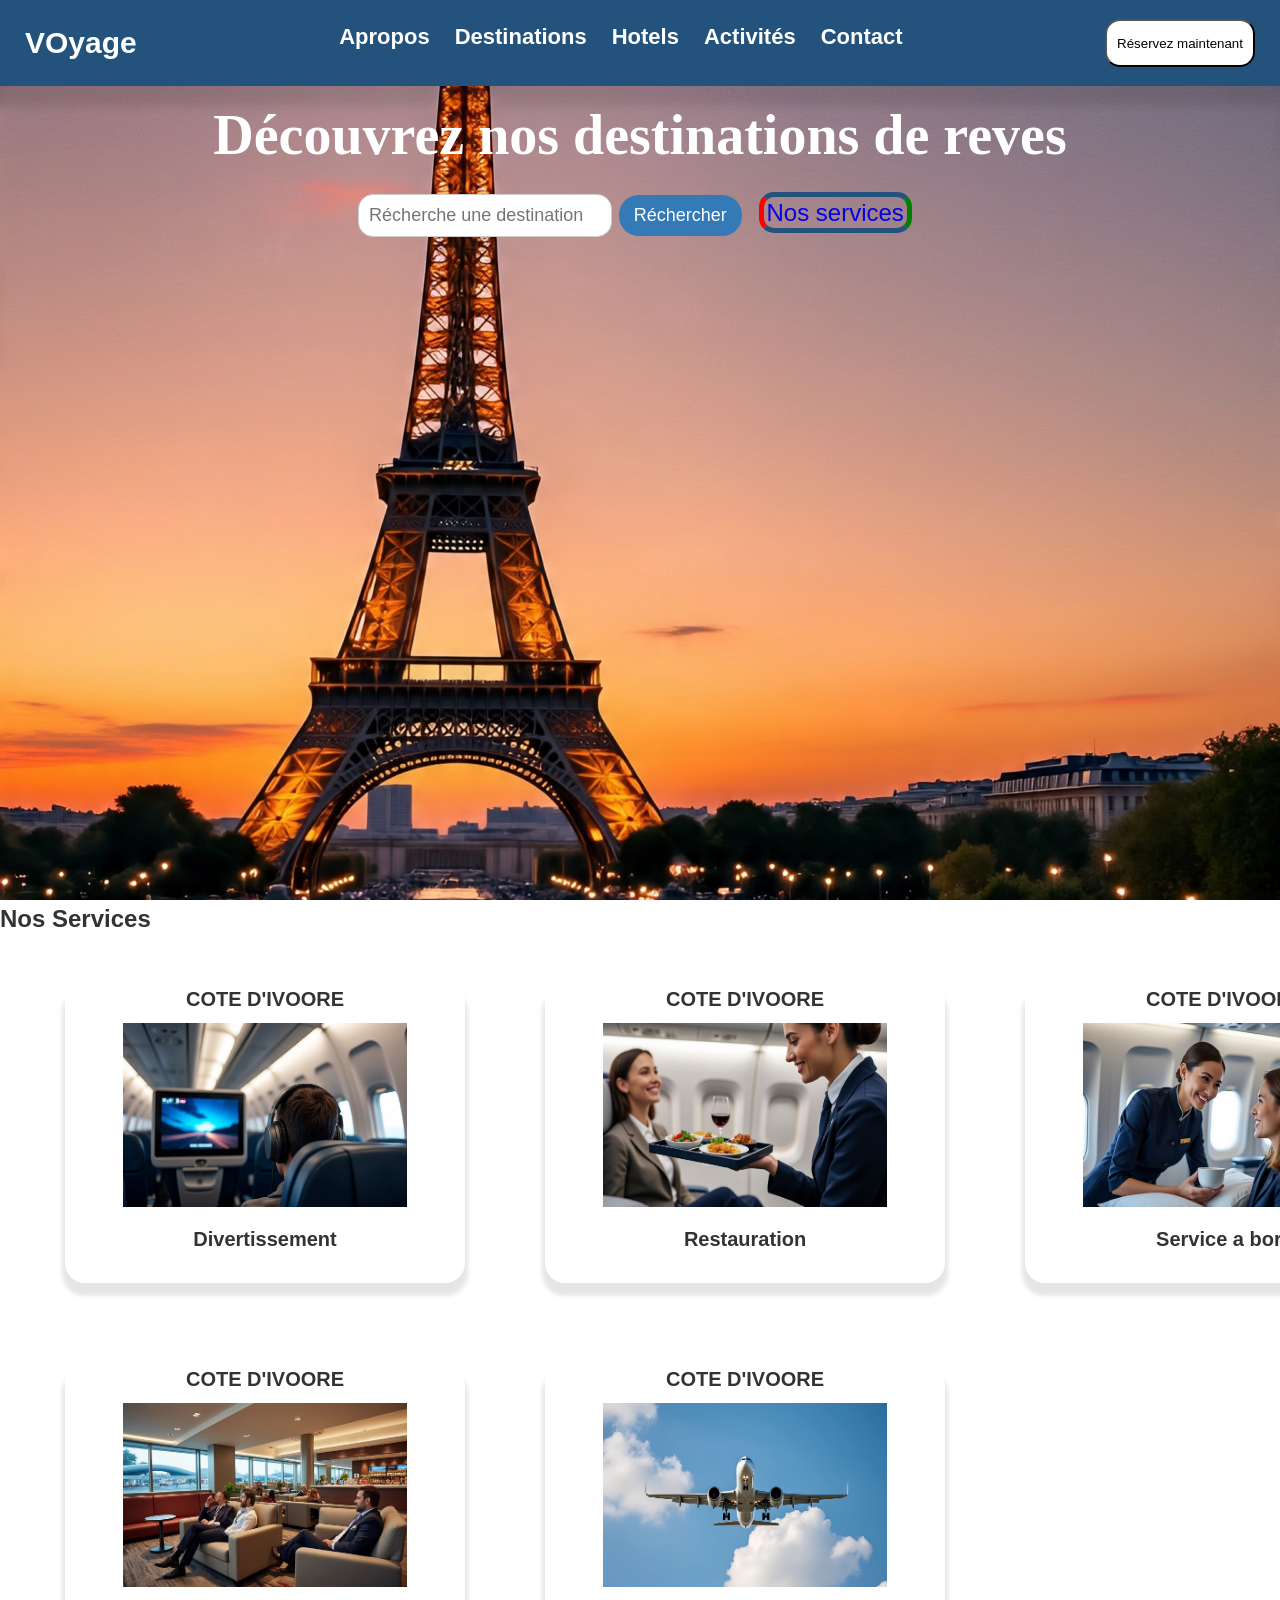
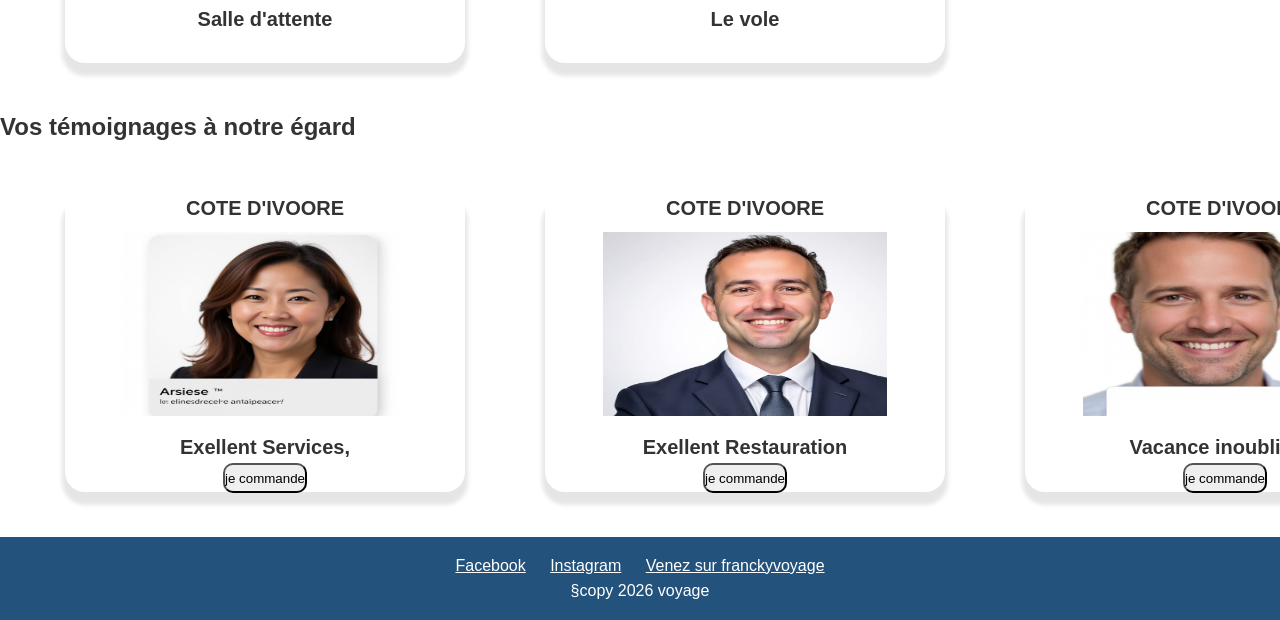
<file: index.html>
<!DOCTYPE html>
<html lang="en">
<head>
    <meta charset="UTF-8">
    <meta name="viewport" content="width=device-width, initial-scale=1.0">
    <title>franckyvoyage</title>
    <link rel="stylesheet" href="css/style.css">
</head>
<body>
    <!--entete-->

    <main class="background-index">

    <header class="sous">
        <a href="" class="logo">VOyage</a>
        <nav>
            <ul>
                <li>
                    <a href="Apropos.html" class="lien">Apropos</a>
                    <a href="Destinations.html" class="lien">Destinations</a>
                    <a href="Hotels.html" class="lien">Hotels</a>
                    <a href="Activités.html" class="lien">Activités</a>
                    <a href="Contact.html" class="lien">Contact</a>
                </li>
            </ul>
        </nav> 
         <button class="btn"> <a href="Réservez maintenant"></a>Réservez maintenant</button>
    </header>
    <!--Banniere-->
          <h1 class="word-wrap">Découvrez nos destinations de reves</h1>
    

    <!--Recherche-->
    <section class="recherche">
        <form>
            <input type="text" placeholder="Récherche une destination">
            <button>Réchercher</button>
            <a href="#service" class="bouton">Nos services</a>

        </form>
    </section>

    <!--Destinations populaires-->
    <section class="destinations">
        
    </section>

    <!--Services-->

    </main>
    
        
<h2 id="service"> Nos Services</h2>

    <section class="zop">
        <div class="carte">
            <P>COTE D'IVOORE</P>
            <img src="image/tele.jpeg" alt="image-service-vole">
            <p>Divertissement</p>

        </div>
        <div class="carte">
            <P>COTE D'IVOORE</P>

            <img src="image/repas.jpeg" alt="image-service-vole">
            <p>Restauration</p>

        </div>
        <div class="carte">
            <P>COTE D'IVOORE</P>

            <img src="image/abord.jpeg" alt="image-service-vole">
            <p>Service a bord</p>

        </div>
        <div class="carte">
            <P>COTE D'IVOORE</P>

            <img src="image/sale.jpeg" alt="image-service-vole">
            <p>Salle d'attente</p>

        </div>
        <div class="carte">
            <P>COTE D'IVOORE</P>

            <img src="image/vole2.jpeg" alt="image-service-vole">
            <p>Le vole</p>

        </div>
    </section>

    <!--Témoignages-->
        <h2>Vos témoignages à notre égard</h2>

    <section class="zop">
        <div class="carte">
            <P>COTE D'IVOORE</P>

            <img src="image/arsiese.jpeg" alt="temoignage-image">
        <p>Exellent Services, </p>
        <button class="btne">je commande</button>

        </div>
        
        <div class="carte">
            <P>COTE D'IVOORE</P>

            <img src="image/bosse.jpeg" alt="temoignage-image">
        <p>Exellent Restauration </p>
        <button class="btne">je commande</button>

        </div>
        
        <div class="carte">
            <P>COTE D'IVOORE</P>

            <img src="image/bousse.jpeg" alt="temoignage-image">
        <p>Vacance inoubliable </p>
        <button class="btne">je commande</button>

        </div>
        
       
    </section>



    <!--Piéd de page-->
    <footer>
        <ul>
            <li><a href="#">Facebook</a></li>
            <li><a href="#">Instagram</a></li>
            <a href="https://www.francky.com" class="lien">Venez sur franckyvoyage</a>
        </ul>
        <p>§copy 2026 voyage</p>
    </footer>
</body>
</html>
</file>
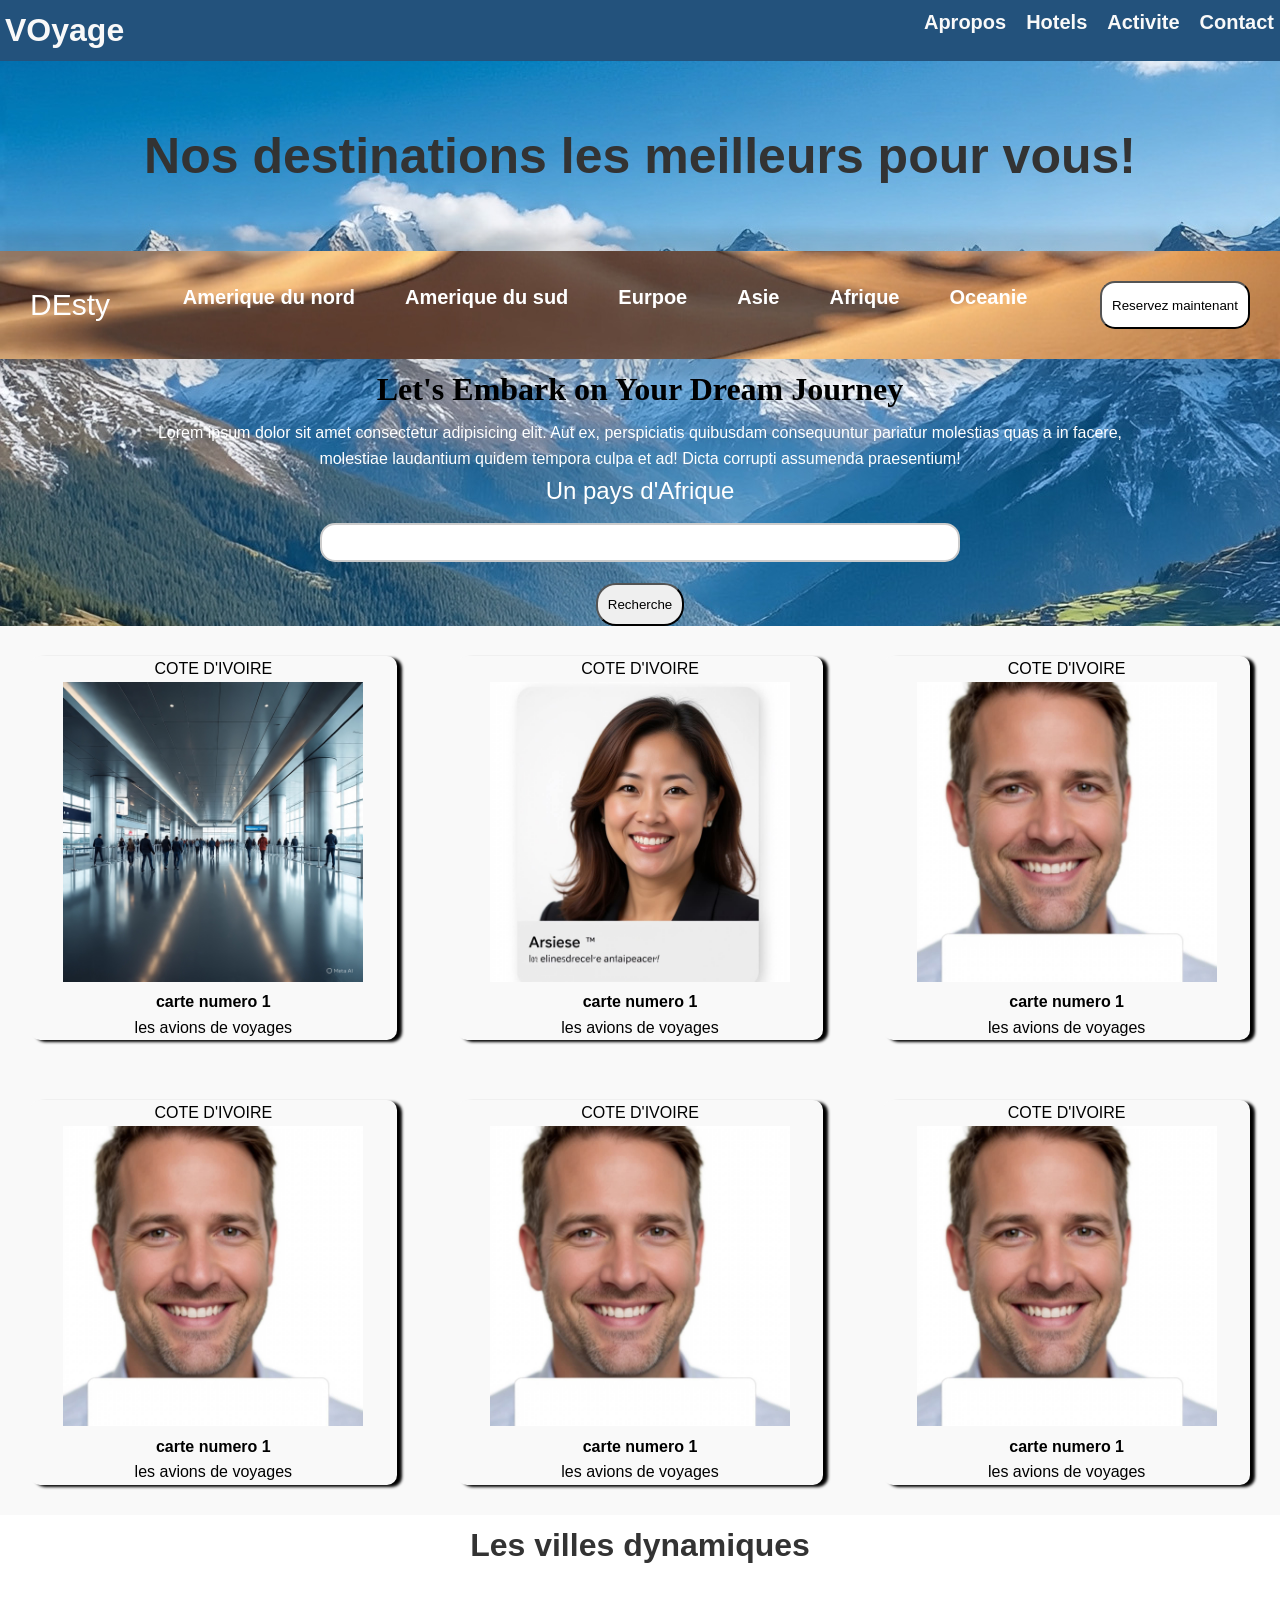
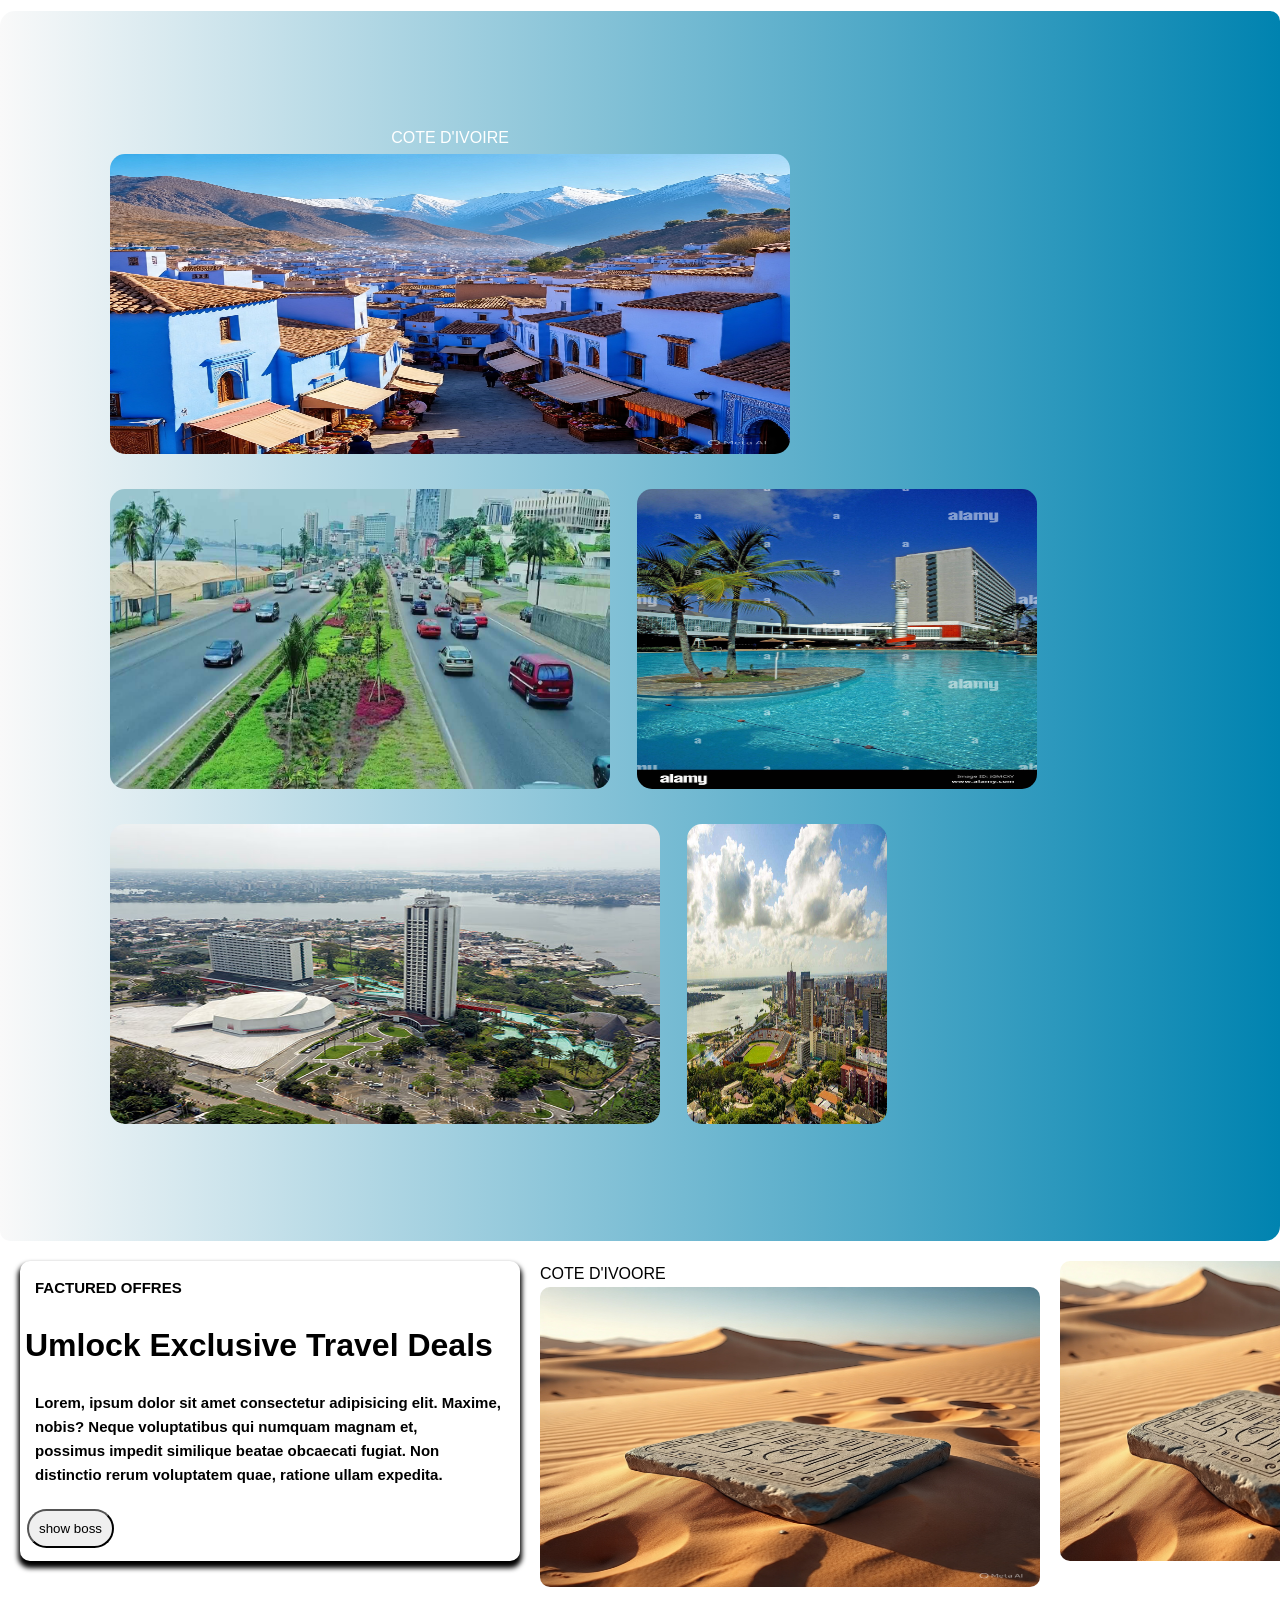
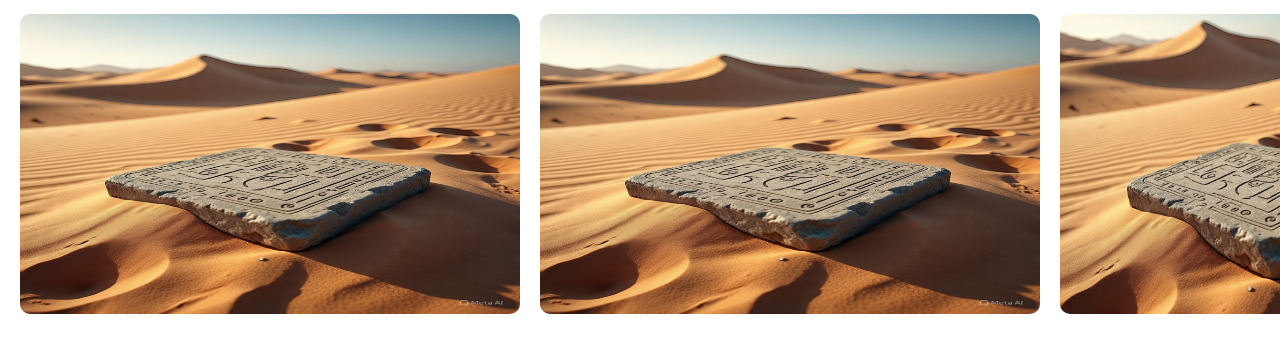
<file: Afrique.html>
<!DOCTYPE html>
        <html lang="en">
        <head>
            <meta charset="UTF-8">
            <meta name="viewport" content="width=device-width, initial-scale=1.0">
            <title>Afrique</title><link rel="stylesheet" href="css/style.css">
        </head>
        <body class="africa">
        
            <div class="loup">
                    <h1 class="lum">VOyage</h1>
                    <ul>
                        <li><a href="Apropos.html">Apropos</a></li>
                        <li><a href="Hotels.html">Hotels</a></li>
                        <li><a href="Activités.html">Activite</a></li>
                        <li><a href="Contact.html">Contact</a></li>
                    </ul>
                </div>

            <h1 class="dest">Nos destinations les meilleurs pour vous!</h1>
                        <header class="desti">
                        <a href="" class="logo">DEsty</a>
                        <div>
                            <ul>
                                <li>
                                    <a href="Amerique-du-nord.html">Amerique du nord </a>
                                    <a href="Amerique-du-sud.html">Amerique du sud</a>
                                    <a href="Europe.html">Eurpoe</a>
                                    <a href="Asie.html">Asie</a>
                                    <a href="Afrique.html">Afrique</a>
                                    <a href="Oceanie.html">Oceanie</a>
                                </li>
                            </ul>
                        </div>
                        <button class="btn">Reservez maintenant</button>
                </header>



                



                <main>
                    <h1>Let's Embark on Your Dream Journey</h1>
                    <p>Lorem ipsum dolor sit amet consectetur adipisicing elit. Aut ex, perspiciatis quibusdam consequuntur  pariatur molestias quas a in facere,<br> molestiae laudantium quidem tempora culpa et ad! Dicta corrupti assumenda praesentium!</p>
                    <form action="">
                        <label for="">Un pays d'Afrique</label>
                        <input type="text">
                        <button>Recherche</button>
                    </form>

                </main>



                <div class="carten">
                    <div class="imgin">
                            <P>COTE D'IVOIRE</P>

                        <img src="image/aire.jpeg" alt="image">
                        <h4>carte numero 1</h4>
                        <p>les avions de voyages</p>

                    </div>
                    <div class="imgin">
                            <P>COTE D'IVOIRE</P>

                        <img src="image/arsiese.jpeg" alt="image">
                        <h4>carte numero 1</h4>
                        <p>les avions de voyages</p>

                    </div>
                    <div class="imgin">
                            <P>COTE D'IVOIRE</P>

                        <img src="image/bousse.jpeg" alt="image">
                        <h4>carte numero 1</h4>
                        <p>les avions de voyages</p>

                    </div>
                    <div class="imgin">
                            <P>COTE D'IVOIRE</P>

                        <img src="image/bousse.jpeg" alt="image">
                        <h4>carte numero 1</h4>
                        <p>les avions de voyages</p>

                    </div>
                    <div class="imgin">
                            <P>COTE D'IVOIRE</P>

                        <img src="image/bousse.jpeg" alt="image">
                        <h4>carte numero 1</h4>
                        <p>les avions de voyages</p>

                    </div>
                    <div class="imgin">
                            <P>COTE D'IVOIRE</P>

                        <img src="image/bousse.jpeg" alt="image">
                        <h4>carte numero 1</h4>
                        <p>les avions de voyages</p>

                    </div>

                </div>




        <h1 class="title">Les villes dynamiques</h1>
                <section class="conteneur">
                    
                    <div class="element">
                        

                        <div class="element2">
                            <P>COTE D'IVOIRE</P>
                        <img src="image/vilebleue.jpeg" alt="images">

                        </div>
                        <div class="element3">
                        <img src="image/abidjan-vrai.jpg" alt="images">
                        </div>

                        <div class="element4">
                        <img src="image/hotel-a-abidjan-cote-d-ivoire-afrique-de-l-ouest-l-hotel-a-abidjan-et-elfenbeinkueste-westafrika-jgmcxy.jpg" alt="images">
                        </div>

                        <div class="element5">
                        <img src="image/hotel-ivoire-la-tour-featured.jpg" alt="images">
                        </div>

                        <div class="element6">
                        <img src="image/abidjan.jpg" alt="images">
                        </div>
                        
                    </div>
   
                </section>


                    <section class="futured">
                        <div class="elemente">
                          <div class="partie-texte">

                            <p>FACTURED OFFRES</p>
                            <H2 class="tet">Umlock Exclusive Travel Deals</H2>
                            <p>Lorem, ipsum dolor sit amet consectetur adipisicing elit. Maxime, nobis? Neque voluptatibus qui numquam magnam et,<br> possimus impedit similique beatae obcaecati fugiat. Non distinctio rerum voluptatem quae, ratione ullam expedita.</p>
                            <button class="offres-bouton">show boss</button>
                         </div>


                        

                         <div class="image7">
                            <P>COTE D'IVOORE</P>
                            <img src="image/desert.jpeg" alt="image">

                         </div>

                         <div class="image8">
                            <img src="image/desert.jpeg" alt="image">

                         </div>

                         <div class="image9">
                            <img src="image/desert.jpeg" alt="image">

                         </div>

                         <div class="image10">
                            <img src="image/desert.jpeg" alt="image">

                         </div>

                         <div class="image11">
                            <img src="image/desert.jpeg" alt="image">

                         </div>

                    </div>
                       
                    
                </section>
                    
        </body>
        </html>
</file>
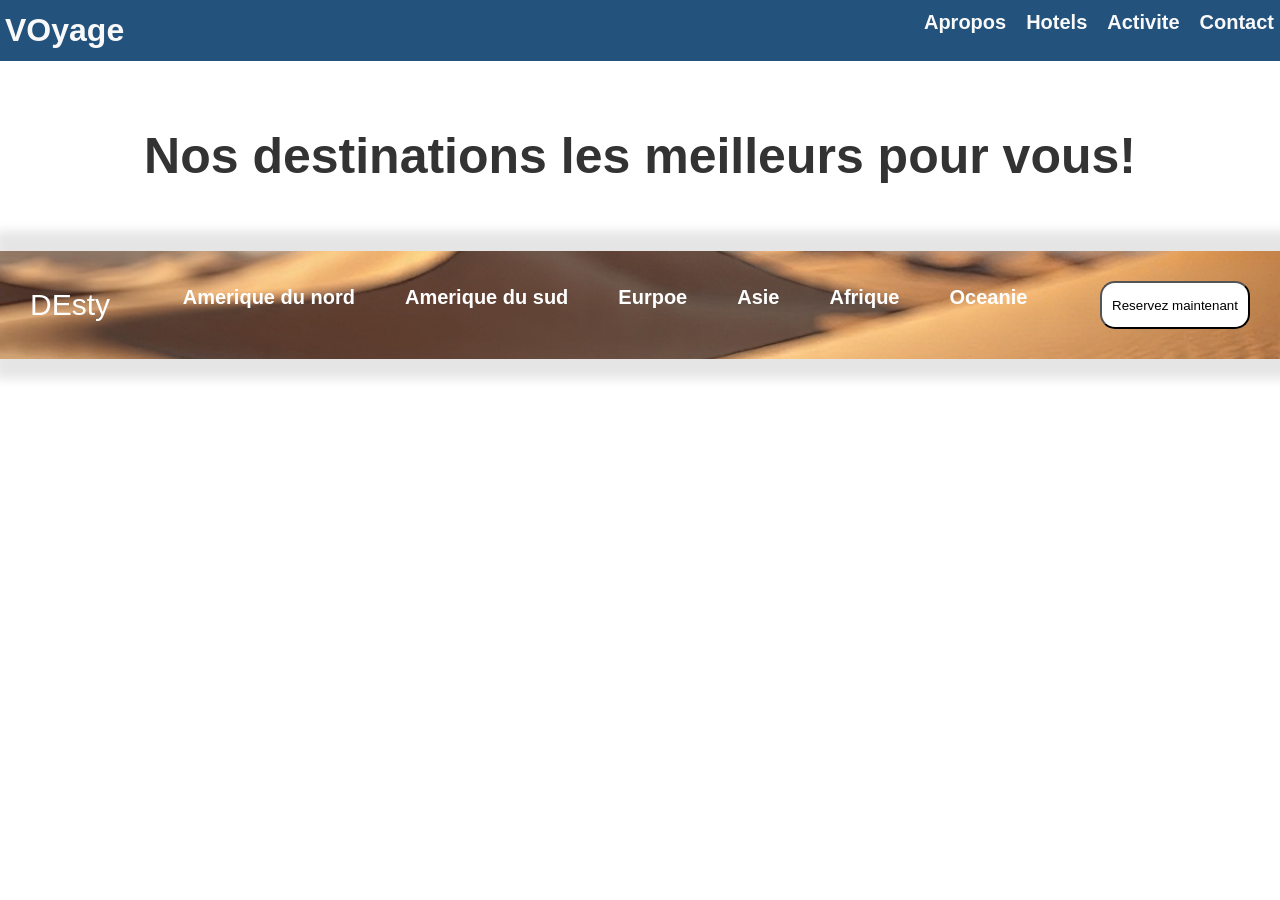
<file: Amerique-du-nord.html>
<!DOCTYPE html>
<html lang="en">
<head>
    <meta charset="UTF-8">
    <meta name="viewport" content="width=device-width, initial-scale=1.0">
    <title>Document</title><link rel="stylesheet" href="css/style.css">
</head>
<body>

    <div class="loup">
            <h1 class="lum">VOyage</h1>
            <ul>
                <li><a href="Apropos.html">Apropos</a></li>
                <li><a href="Hotels.html">Hotels</a></li>
                <li><a href="Activités.html">Activite</a></li>
                <li><a href="Contact.html">Contact</a></li>
            </ul>
        </div>

    <h1 class="dest">Nos destinations les meilleurs pour vous!</h1>
    <header class="desti">
                <a href="" class="logo">DEsty</a>
                <div>
                    <ul>
                        <li>
                            <a href="Amerique-du-nord.html">Amerique du nord </a>
                            <a href="Amerique-du-sud.html">Amerique du sud</a>
                            <a href="Europe.html">Eurpoe</a>
                            <a href="Asie.html">Asie</a>
                            <a href="Afrique.html">Afrique</a>
                            <a href="Oceanie.html">Oceanie</a>
                        </li>
                    </ul>
                </div>
                <button class="btn">Reservez maintenant</button>
           </header>
</body>
</html>
</file>
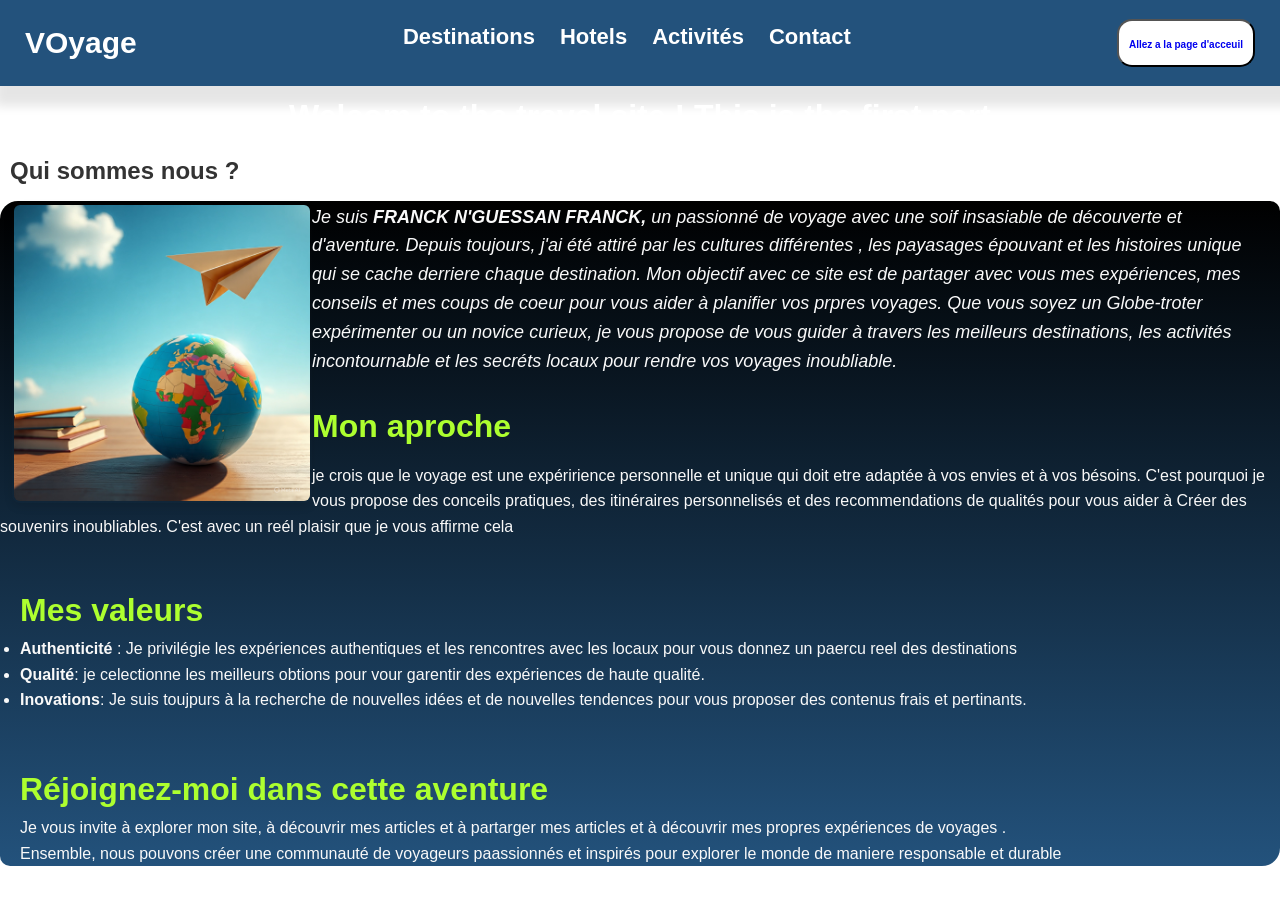
<file: Apropos.html>
<!DOCTYPE html>
        <html lang="en">
        <head>
            <meta charset="UTF-8">
            <meta name="viewport" content="width=device-width, initial-scale=1.0">
            <title>Document</title>
            <link rel="stylesheet" href="css/style.css">
        </head>
        <body>
                <header class="sous">
        <a href="" class="logo">VOyage</a>
        <nav>
            <ul>
                <li>
                    <a href="Destinations.html" class="lien">Destinations</a>
                    <a href="Hotels.html" class="lien">Hotels</a>
                    <a href="Activités.html" class="lien">Activités</a>
                    <a href="Contact.html" class="lien">Contact</a>
                </li>
            </ul>
        </nav> 
         <button class="btn"> <a href="index.html" class="xor">Allez a la page d'acceuil</a></button>
    </header>
                <h1 class="huo">Welcom to the travel site ! This is the first part</h1>
            
            <h2 class="guo">Qui sommes nous ?</h2>

            <!-- A prpos -->
             <section class="apropo">

                <div class="container">
                <p class="puo"><img src="image/monde.jpeg" alt="Globe terreste avec avion" class="float-left">
                    Je suis <strong> FRANCK N'GUESSAN FRANCK,</strong> un passionné de voyage avec une soif insasiable de découverte et d'aventure. Depuis toujours, j'ai été attiré par les cultures différentes , les payasages épouvant et les histoires unique qui se cache derriere chaque destination. Mon objectif avec ce site est de partager avec vous mes expériences, mes conseils et mes coups de coeur pour vous aider à planifier vos prpres voyages. Que vous soyez un <spam>Globe-troter</spam> expérimenter ou un novice curieux, je vous propose de vous guider à travers les meilleurs destinations, les activités incontournable et les secréts locaux pour rendre vos voyages inoubliable.
                </p>
            </div>

            <p class="puo">
                <h3>Mon aproche</h3>

                    je crois que le voyage est une expéririence personnelle et unique qui doit etre adaptée à vos envies et à vos bésoins.
                     C'est pourquoi je vous propose des conceils pratiques, des itinéraires personnelisés et des recommendations de qualités
                     pour vous aider à Créer des souvenirs inoubliables. C'est avec un reél plaisir que je vous affirme cela 
             </p>



            <br>
            <div class="pon">

            <h2 class="bon"> Mes valeurs</h2>
            <ul>
                <li><STRong>Authenticité</strong> : Je privilégie les expériences authentiques et les rencontres avec les locaux pour vous donnez un paercu reel des destinations</li>
                <li><strong>Qualité</strong>: je celectionne les meilleurs obtions pour vour garentir des expériences de haute qualité. </li>
                <li><strong>Inovations</strong>: Je suis toujpurs à la recherche de nouvelles idées et de nouvelles tendences pour vous proposer des  contenus frais et pertinants.</li>
                <br>
                <br>
                <h2 class="bon">Réjoignez-moi dans cette aventure</h2>
                <p>Je vous invite à explorer mon site, à découvrir mes articles et à partarger mes articles et à découvrir mes propres expériences de voyages . <br>
                Ensemble, nous pouvons créer une communauté de voyageurs paassionnés et inspirés pour explorer le monde de maniere responsable et durable</p>
            </ul>
            </div>
         </section>
            <!-- A prpos -->
        </body>
        </html>
</file>
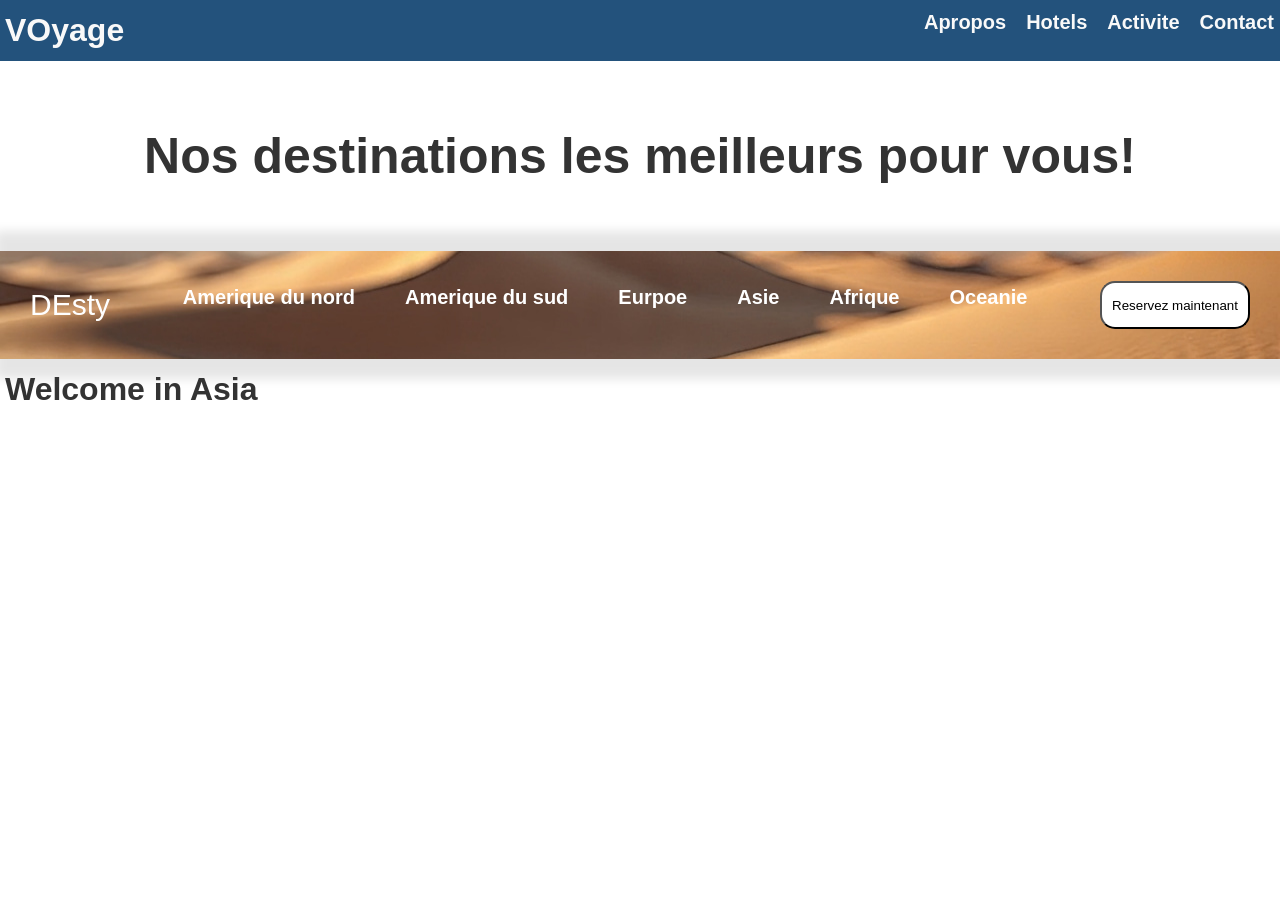
<file: Asie.html>
<!DOCTYPE html>
<html lang="en">
<head>
    <meta charset="UTF-8">
    <meta name="viewport" content="width=device-width, initial-scale=1.0">
    <title>Document</title>
    <link rel="stylesheet" href="css/style.css">
</head>
<body>

    <div class="loup">
            <h1 class="lum">VOyage</h1>
            <ul>
                <li><a href="Apropos.html">Apropos</a></li>
                <li><a href="Hotels.html">Hotels</a></li>
                <li><a href="Activités.html">Activite</a></li>
                <li><a href="Contact.html">Contact</a></li>
            </ul>
        </div>

    <h1 class="dest">Nos destinations les meilleurs pour vous!</h1>
        <header class="desti">
                <a href="" class="logo">DEsty</a>
                <div>
                    <ul>
                        <li>
                            <a href="Amerique-du-nord.html">Amerique du nord </a>
                            <a href="Amerique-du-sud.html">Amerique du sud</a>
                            <a href="Europe.html">Eurpoe</a>
                            <a href="Asie.html">Asie</a>
                            <a href="Afrique.html">Afrique</a>
                            <a href="Oceanie.html">Oceanie</a>
                        </li>
                    </ul>
                </div>
                <button class="btn">Reservez maintenant</button>
           </header>

        <h1>Welcome in Asia</h1>

</body>
</html>
</file>
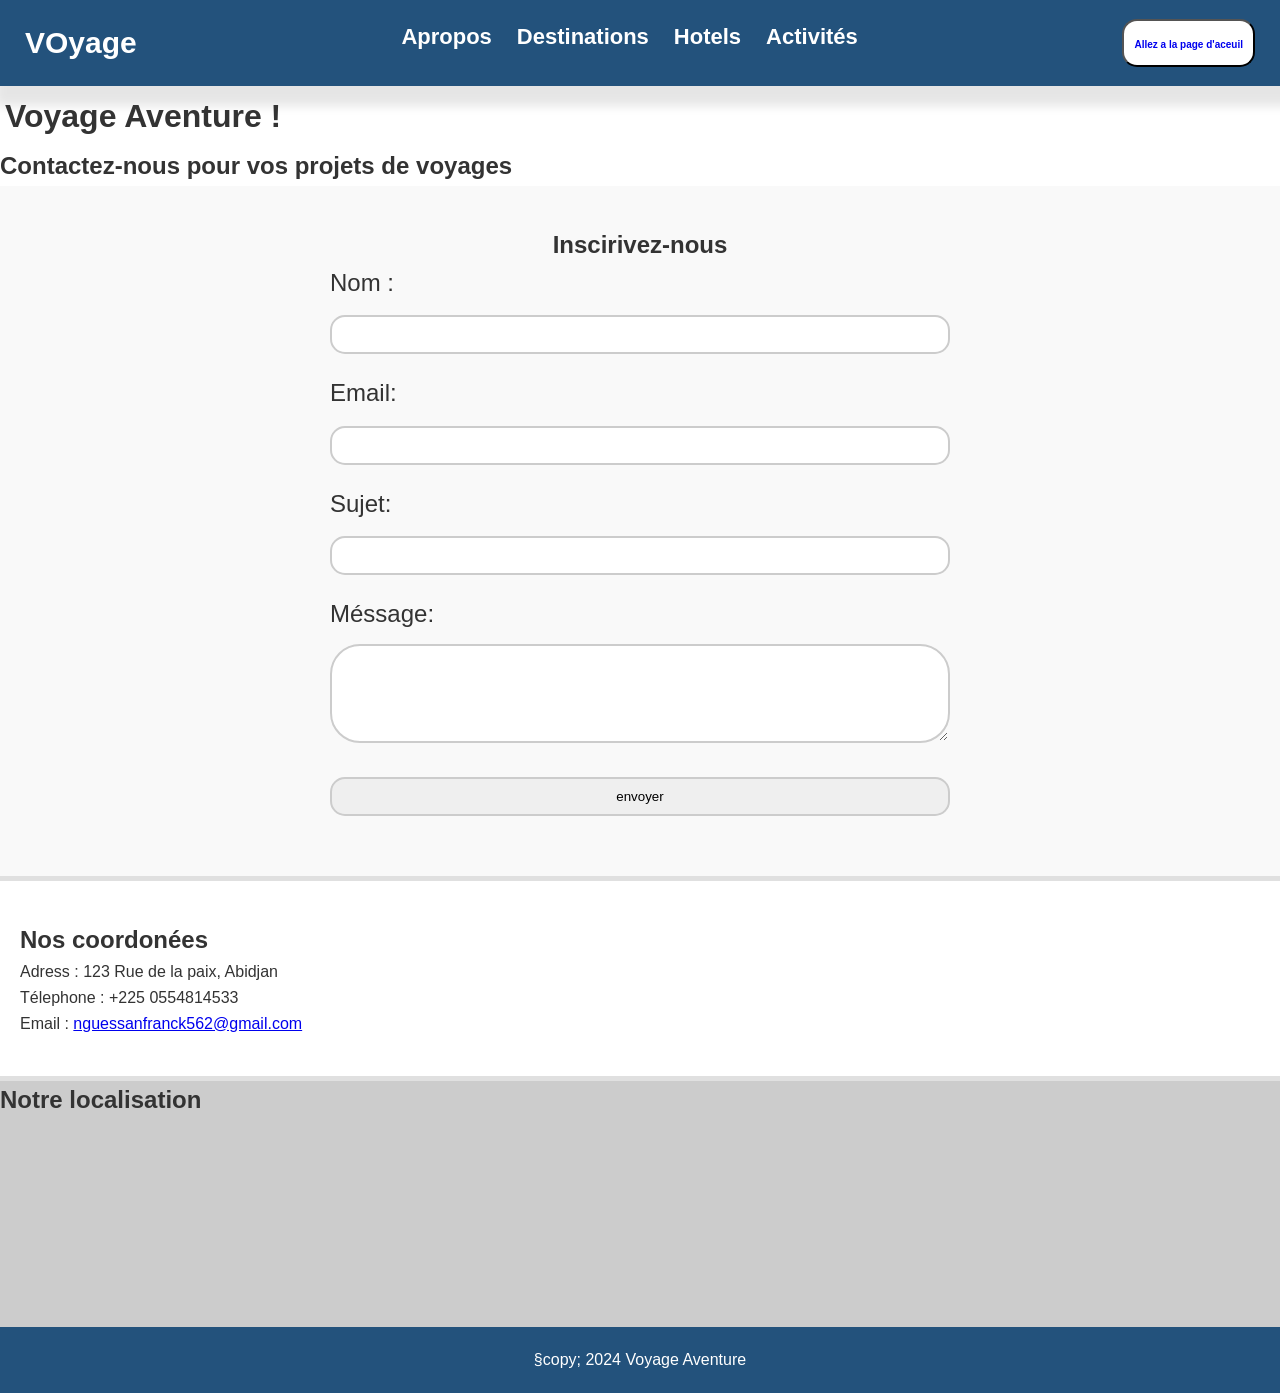
<file: Contact.html>
<!DOCTYPE html>
<html lang="en">
<head>
    <meta charset="UTF-8">
    <meta name="viewport" content="width=device-width, initial-scale=1.0">
    <title>Contact</title>
    <link rel="stylesheet" href="css/style.css">
</head>
<body class="bodycontact">
    <header class="sous">

         <a href="" class="logo">VOyage</a>
        <nav>
            <ul>
                <li>
                    <a href="Apropos.html" class="lien">Apropos</a>
                    <a href="Destinations.html" class="lien">Destinations</a>
                    <a href="Hotels.html" class="lien">Hotels</a>
                    <a href="Activités.html" class="lien">Activités</a>
                </li>
            </ul>
        </nav> 
         <button class="btn"> <a href="index.html" class="xor">Allez a la page d'aceuil</a></button>
    </header>


        <h1>Voyage Aventure !</h1>
    

    <h2>Contactez-nous pour vos projets  de voyages </h2>

    <div class="section">
        <form action="mailto: votremail@example.com" method="post" enctype="text/plain">
        <h2>Inscirivez-nous</h2>

        <label>Nom : </label>
        <input type="text" name="nom" required>
        
        <label>Email: </label>
        <input type="email" name="email" required>

        <label>Sujet: </label>
        <input type="text" name="Sujet" required>

        <label >Méssage: </label>
        <textarea name="message" rows="5" required></textarea>

        <input type="submit" value="envoyer">

        </form>
    </div>

    <div class="section">
        <h2>Nos coordonées</h2>
        <p>Adress : 123 Rue de la paix, Abidjan</p>
        <p>Télephone : +225 0554814533</p>
        <p>Email : <a href="mailto: nguessanfranck562@gmail.com">nguessanfranck562@gmail.com</a></p>
    </div>
    <div class="sectione">
    <h2>Notre localisation</h2>
    <iframe src="https://www.google.com/maps/embed?pb=!1m18!1m12!1m3!1d3963.9787!2d-4.0123!3d5.354!2m3!1f0!2f0!3f0!3m2!1i1024!2i768!4f13.1!3m3!1m2!1s0x0%3A0x0!2zNemn4oCmIDE1wrA5JzE0jQiTiA0wrAwMCcxMi4xIlc!5e0!3m2!1sfr!2sci!4v1643723901234!5m2!1sfr!2sci" width="600" height="200" frameborder="0" style="border:0;" allowfullscreen="" aria-hidden="false" tabindex="0"></iframe>
    </div>

    <footer class="foot">
        <p>§copy; 2024 Voyage Aventure </p>
    </footer>
</body>
</html>
</file>
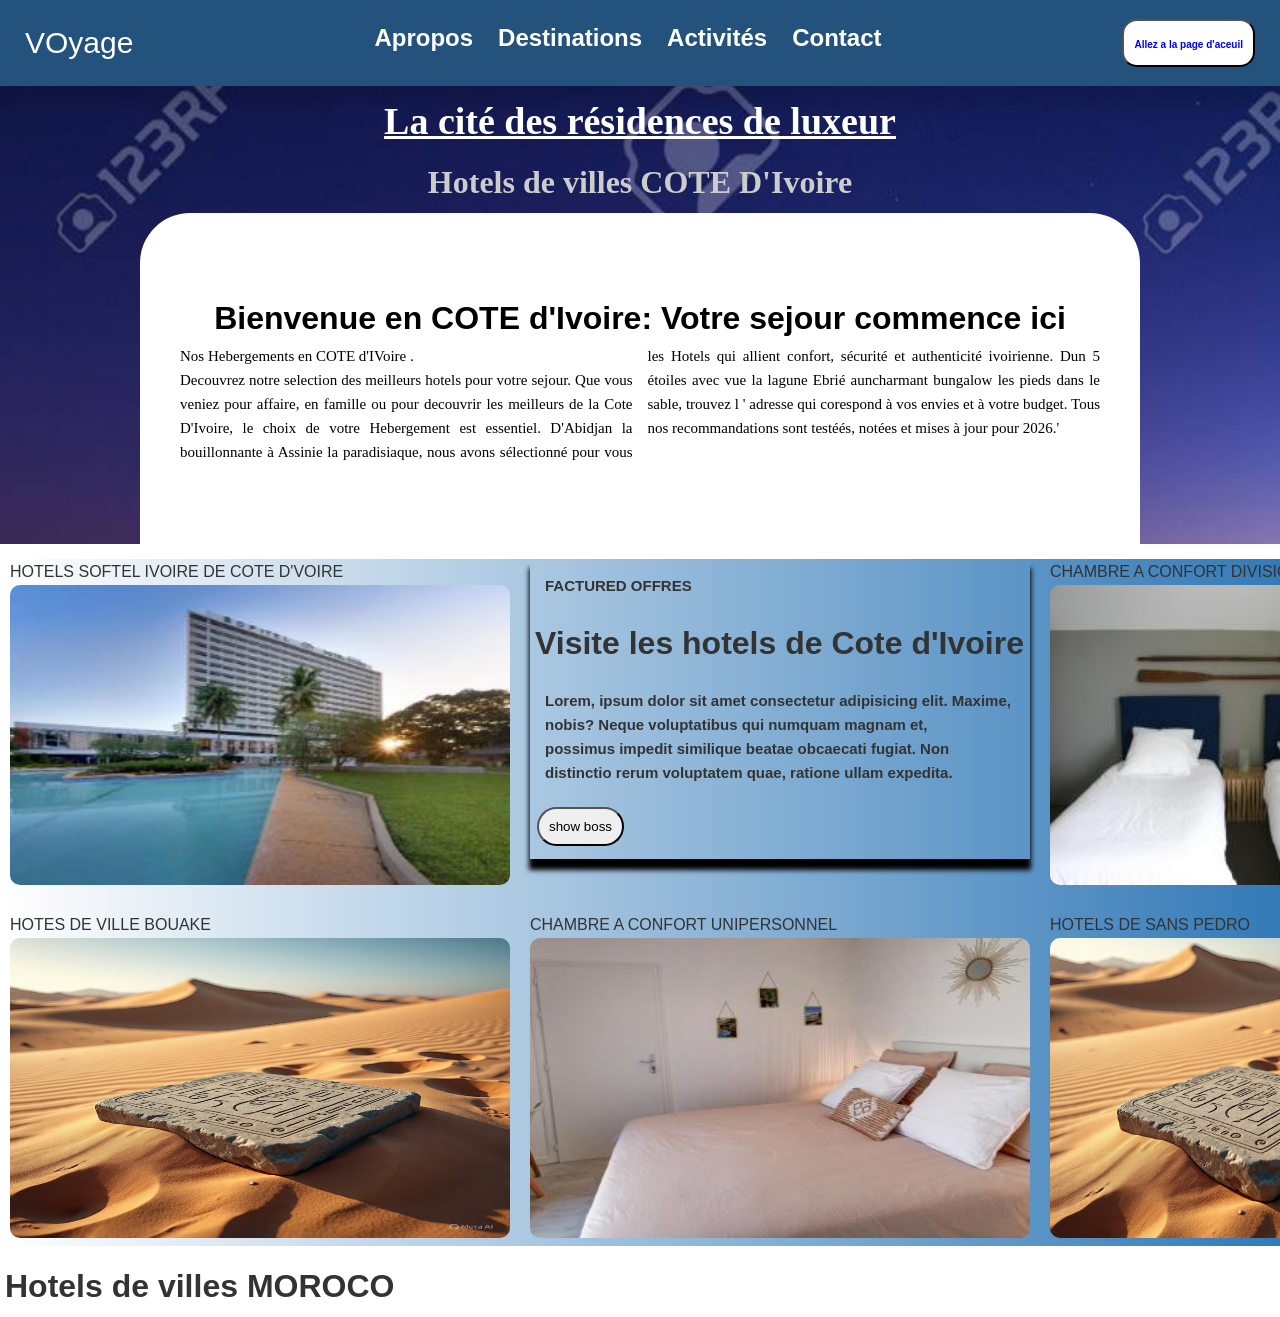
<file: Hotels.html>
<!DOCTYPE html>
<html lang="en">
<head>
    <meta charset="UTF-8">
    <meta name="viewport" content="width=device-width, initial-scale=1.0">
    <title>Hotels</title>
    <link rel="stylesheet" href="css/style.css">
</head>
<body>

    <main class="je-suis">

    <header>

        <a href="" class="logo">VOyage</a>
        <nav>
            <ul>
                <li class="jour">
                    <a href="Apropos.html" class="lien">Apropos</a>
                    <a href="Destinations.html" class="lien">Destinations</a>
                    <a href="Activités.html" class="lien">Activités</a>
                    <a href="Contact.html" class="lien">Contact</a>
                </li>
            </ul>
        </nav> 
         <button class="btn"> 
            <a href="index.html" class="xor">Allez a la page d'aceuil</a></button>
    </header>

        <h1 class="vou">La cité des résidences de luxeur</h1>

    <!-- LES HOTES RESIDENCIELLES LAFRICAINES -->
     <h1 class="sei">Hotels de villes COTE D'Ivoire</h1>

     <section class="charles">
        
        <h4> Bienvenue en COTE d'Ivoire: Votre sejour commence ici</h4>
    <p>
        Nos Hebergements en COTE d'IVoire . <br>Decouvrez notre selection des meilleurs hotels pour votre sejour.
        Que vous veniez pour affaire, en famille ou pour decouvrir les meilleurs de la Cote D'Ivoire, le choix de votre Hebergement est essentiel. D'Abidjan la bouillonnante à Assinie la paradisiaque, nous avons sélectionné pour vous les Hotels qui allient confort, sécurité et authenticité ivoirienne. Dun 5 étoiles avec vue la lagune Ebrié auncharmant bungalow les pieds dans le sable, trouvez l ' adresse qui corespond à vos envies et à votre budget. Tous nos recommandations sont testéés, notées et mises à jour pour 2026.'


    </p>



     </section>

    </main>
    
       
     
    <div  class="grid">
        <div class="grid-temp">

            <div class="image7">
                <P>HOTELS SOFTEL IVOIRE DE COTE D'VOIRE</P>

                <img src="image/2096403_18010715260060863910.jpg" alt="image">

            </div>


            <div class="partie-texte">

                            <p>FACTURED OFFRES</p>
                            <H2 class="tet">Visite les hotels de Cote d'Ivoire</H2>
                            <p>Lorem, ipsum dolor sit amet consectetur adipisicing elit. Maxime, nobis? Neque voluptatibus qui numquam magnam et,<br> possimus impedit similique beatae obcaecati fugiat. Non distinctio rerum voluptatem quae, ratione ullam expedita.</p>
                            <button class="offres-bouton">show boss</button>
             </div>





            <div class="image8">
                <P>CHAMBRE A CONFORT DIVISIONNAIRE</P>

                <img src="image/48924172 (1).jpg" alt="image">

            </div>

                    

                        <div class="image9">
                            <P>HOTES DE VILLE BOUAKE</P>
                            <img src="image/desert.jpeg" alt="image">

                         </div>

                         <div class="image10">
                            <P>CHAMBRE A CONFORT UNIPERSONNEL</P>
                            <img src="image/499648769.jpg" alt="image">

                         </div>

                         <div class="image11">
                            <P>HOTELS DE SANS PEDRO</P>
                            <img src="image/desert.jpeg" alt="image">

                         </div>


            
        </div>
       


       

        

    </div>


    <!-- LES HOTES RESIDENCIELLES LAFRICAINES -->



    <h1>Hotels de villes MOROCO</h1>

    

        

    
</body>
</html>
</file>
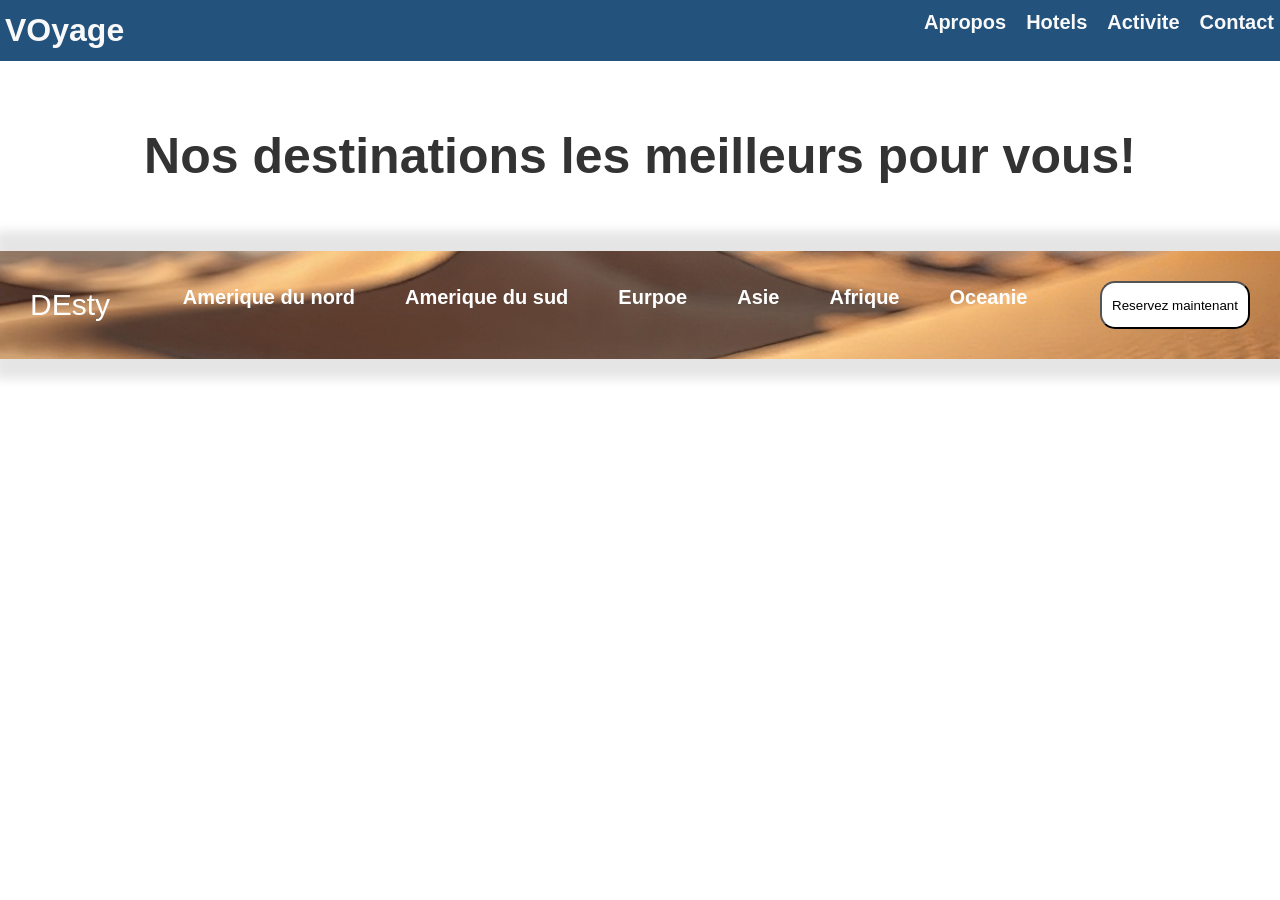
<file: Oceanie.html>
<!DOCTYPE html>
<html lang="en">
<head>
    <meta charset="UTF-8">
    <meta name="viewport" content="width=device-width, initial-scale=1.0">
    <title>Document</title><link rel="stylesheet" href="css/style.css">
</head>
<body>



      <div class="loup">
            <h1 class="lum">VOyage</h1>
            <ul>
                <li><a href="Apropos.html">Apropos</a></li>
                <li><a href="Hotels.html">Hotels</a></li>
                <li><a href="Activités.html">Activite</a></li>
                <li><a href="Contact.html">Contact</a></li>
            </ul>
        </div>

    <h1 class="dest">Nos destinations les meilleurs pour vous!</h1>
    <header class="desti">
                <a href="" class="logo">DEsty</a>
                <div>
                    <ul>
                        <li>
                            <a href="Amerique-du-nord.html">Amerique du nord </a>
                            <a href="Amerique-du-sud.html">Amerique du sud</a>
                            <a href="Europe.html">Eurpoe</a>
                            <a href="Asie.html">Asie</a>
                            <a href="Afrique.html">Afrique</a>
                            <a href="Oceanie.html">Oceanie</a>
                        </li>
                    </ul>
                </div>
                <button class="btn">Reservez maintenant</button>
           </header>
</body>
</html>
</file>
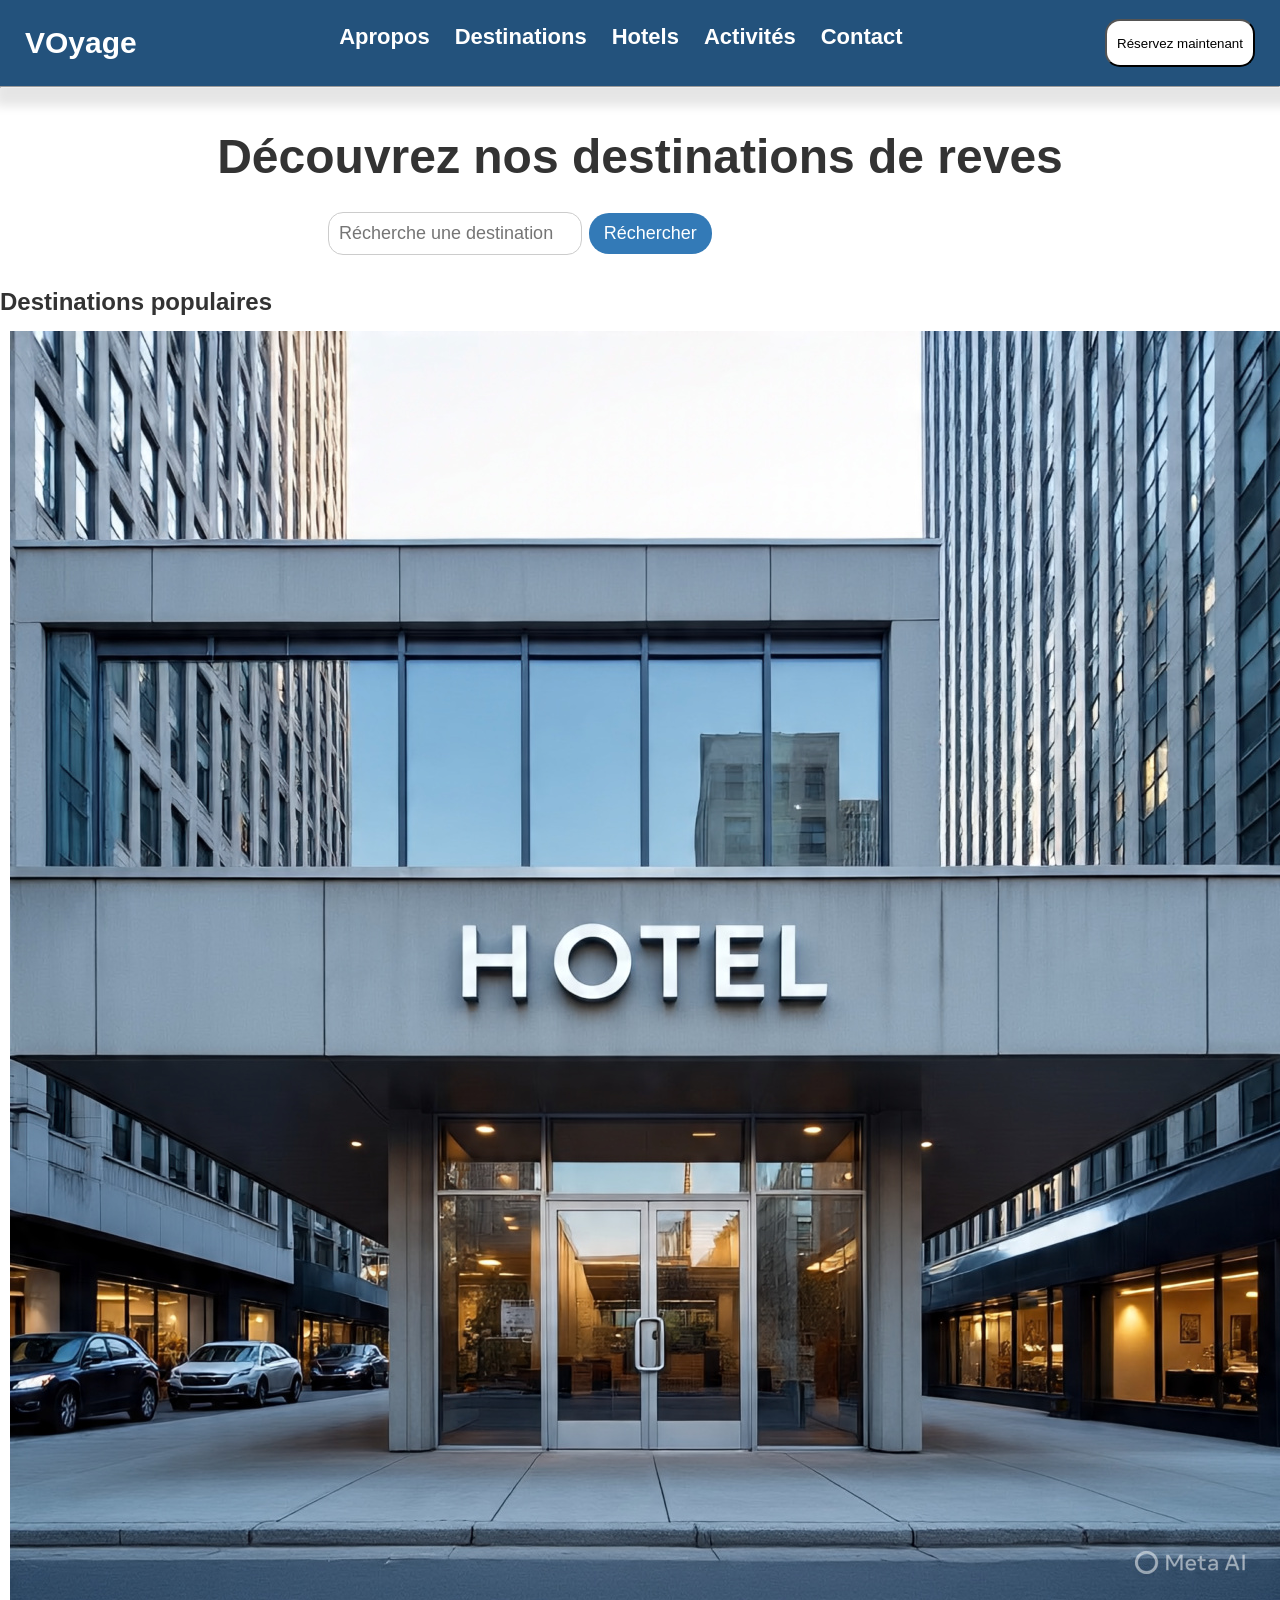
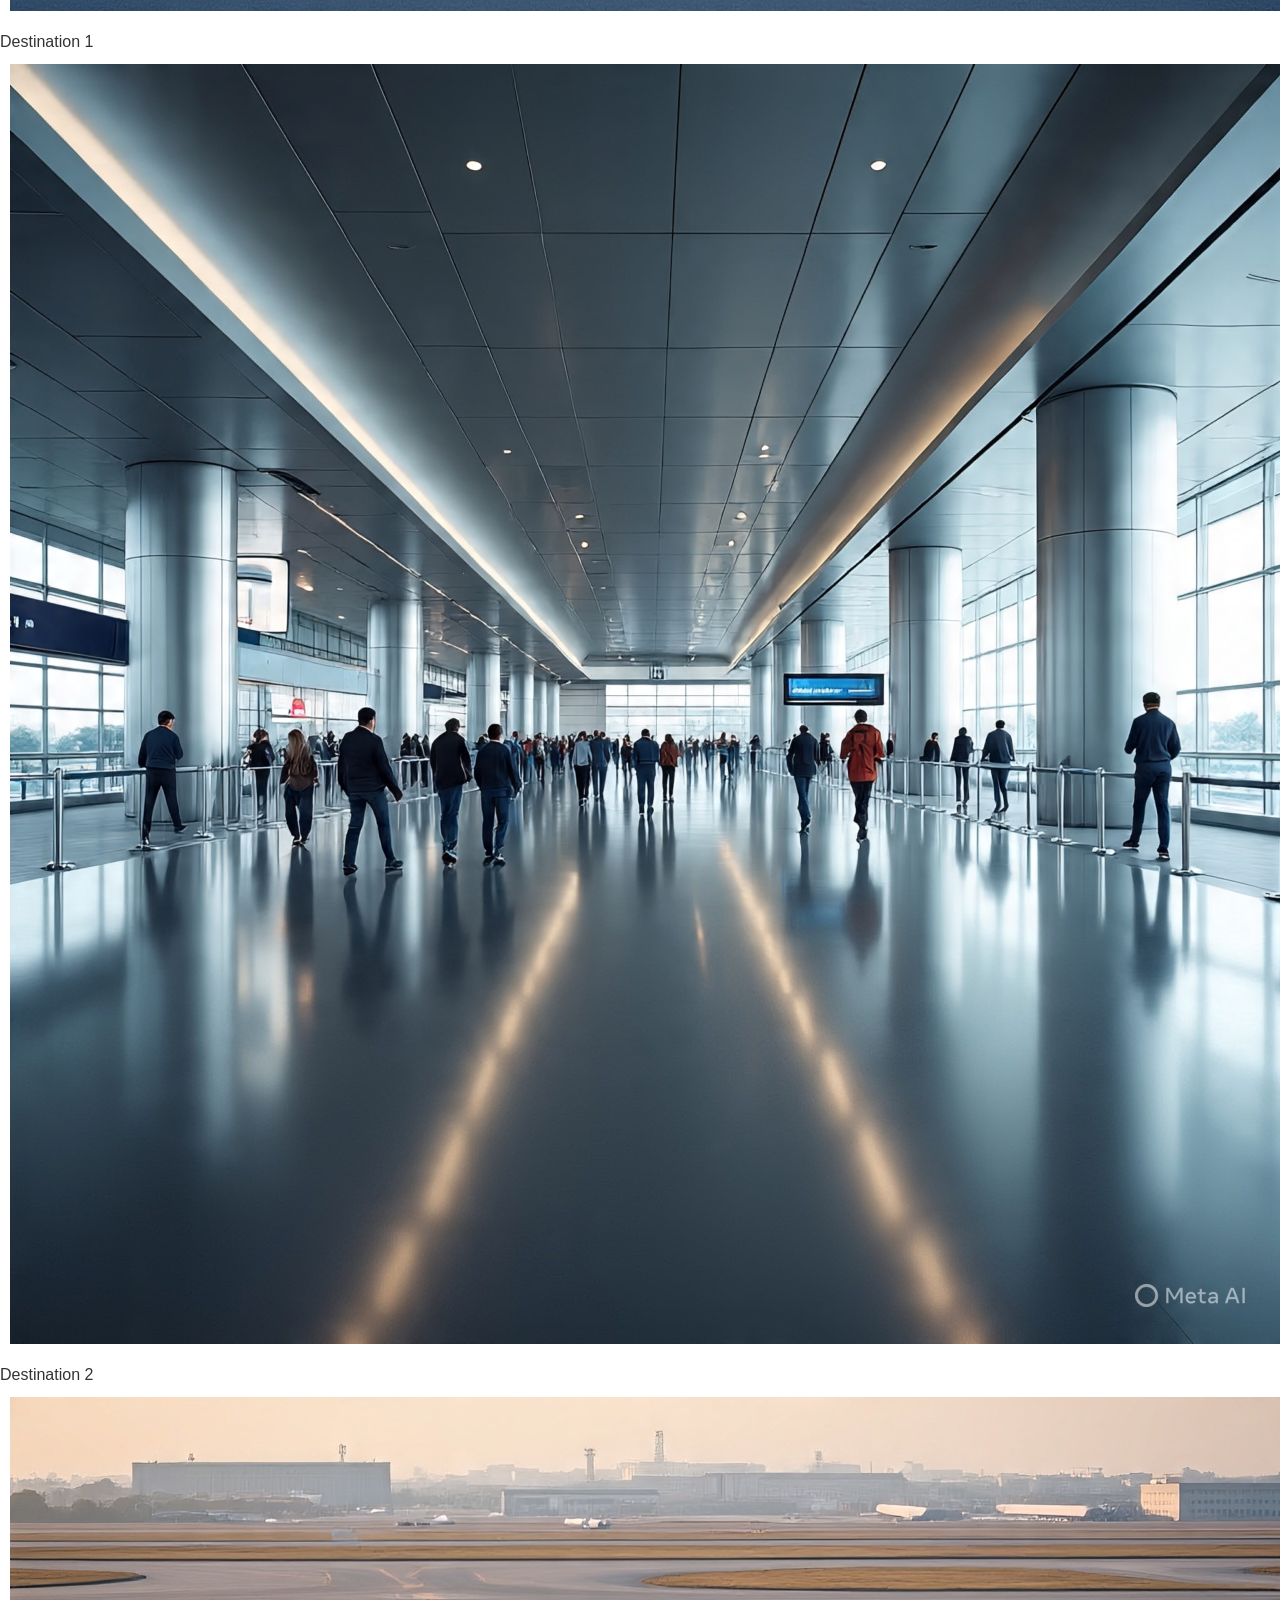
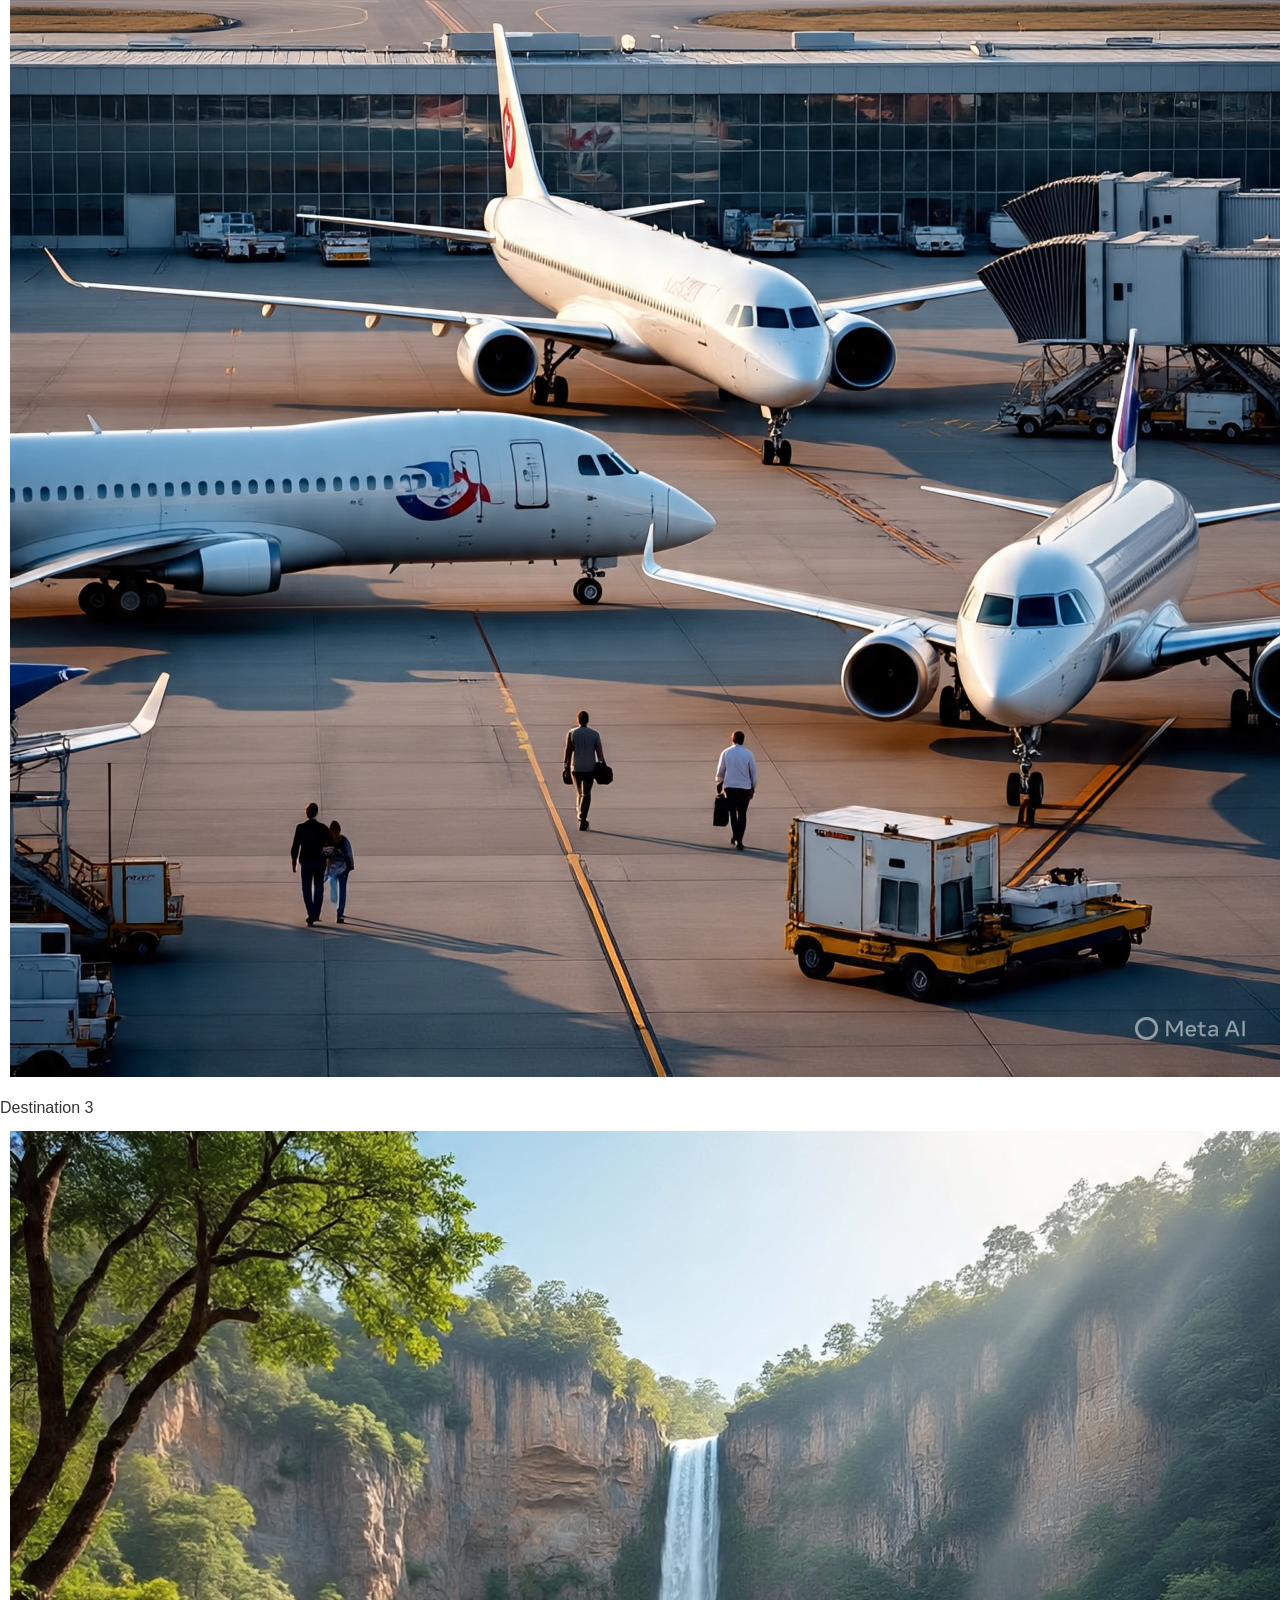
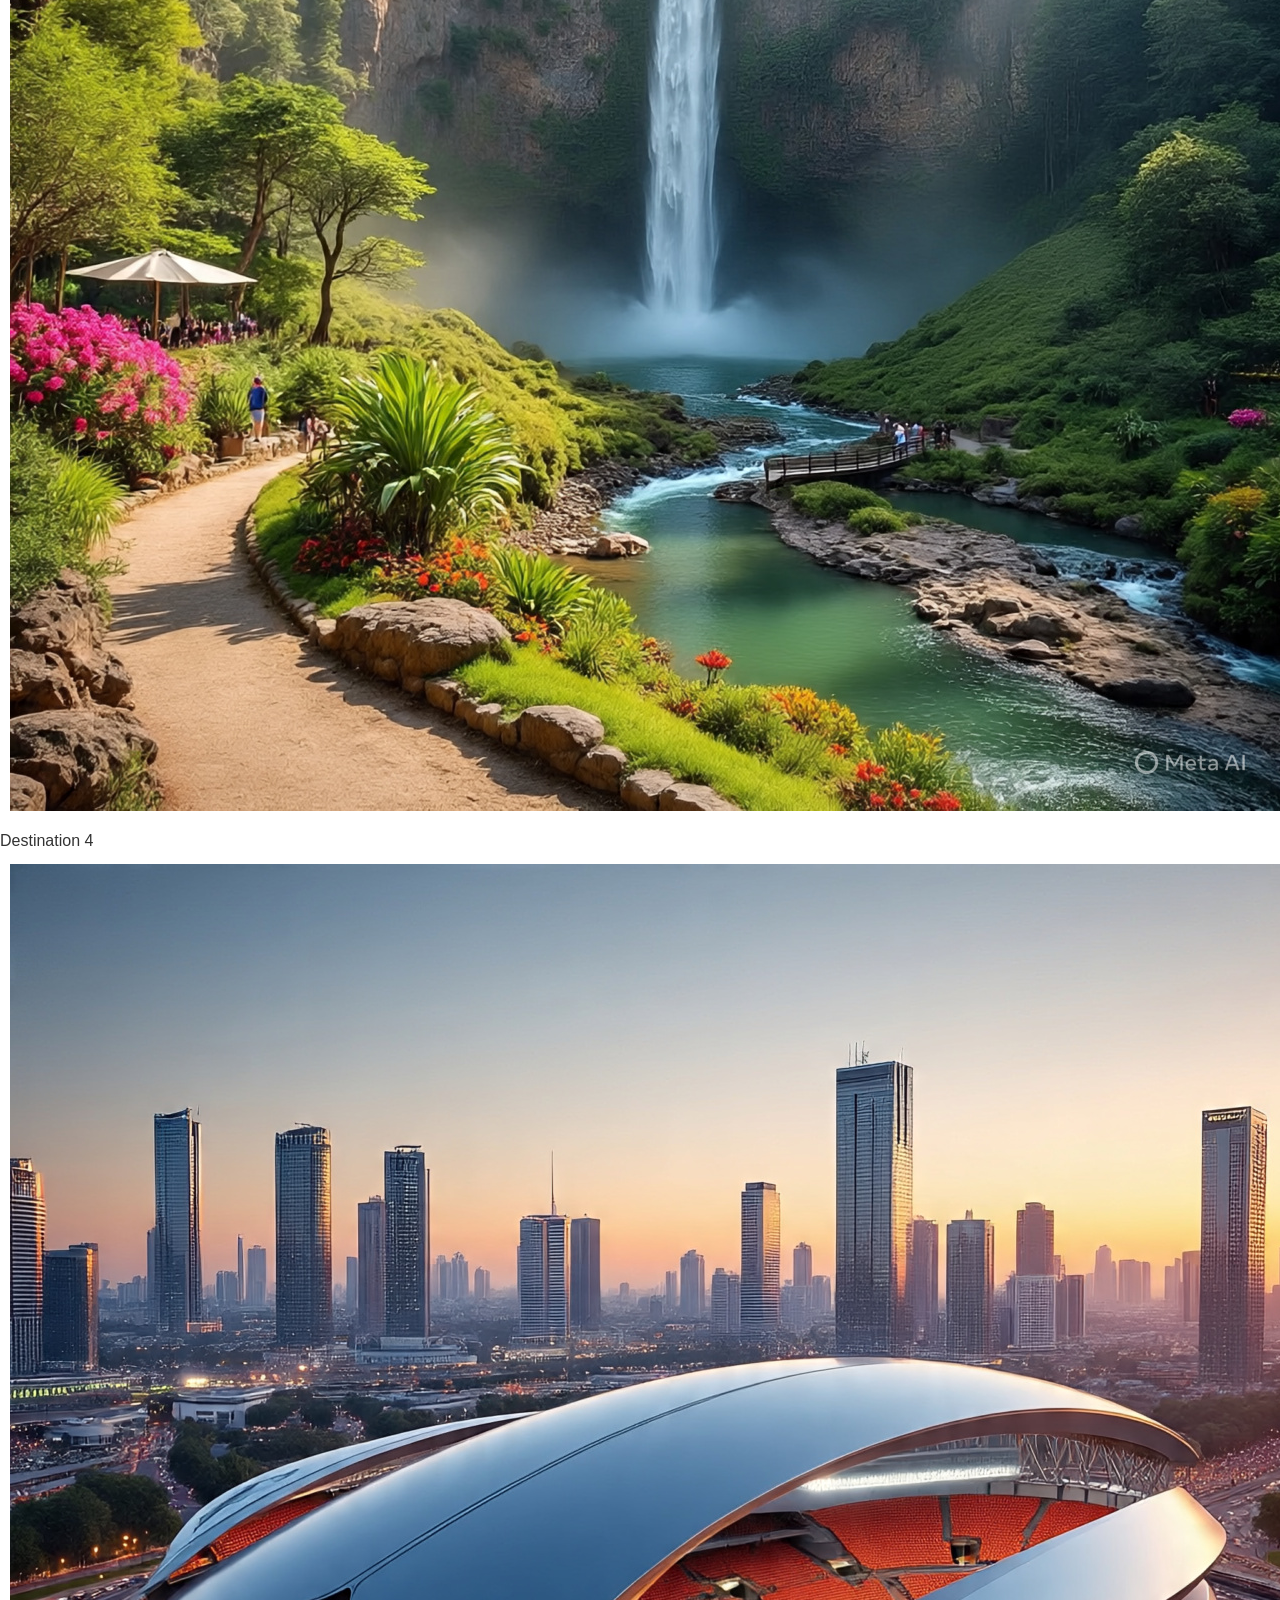
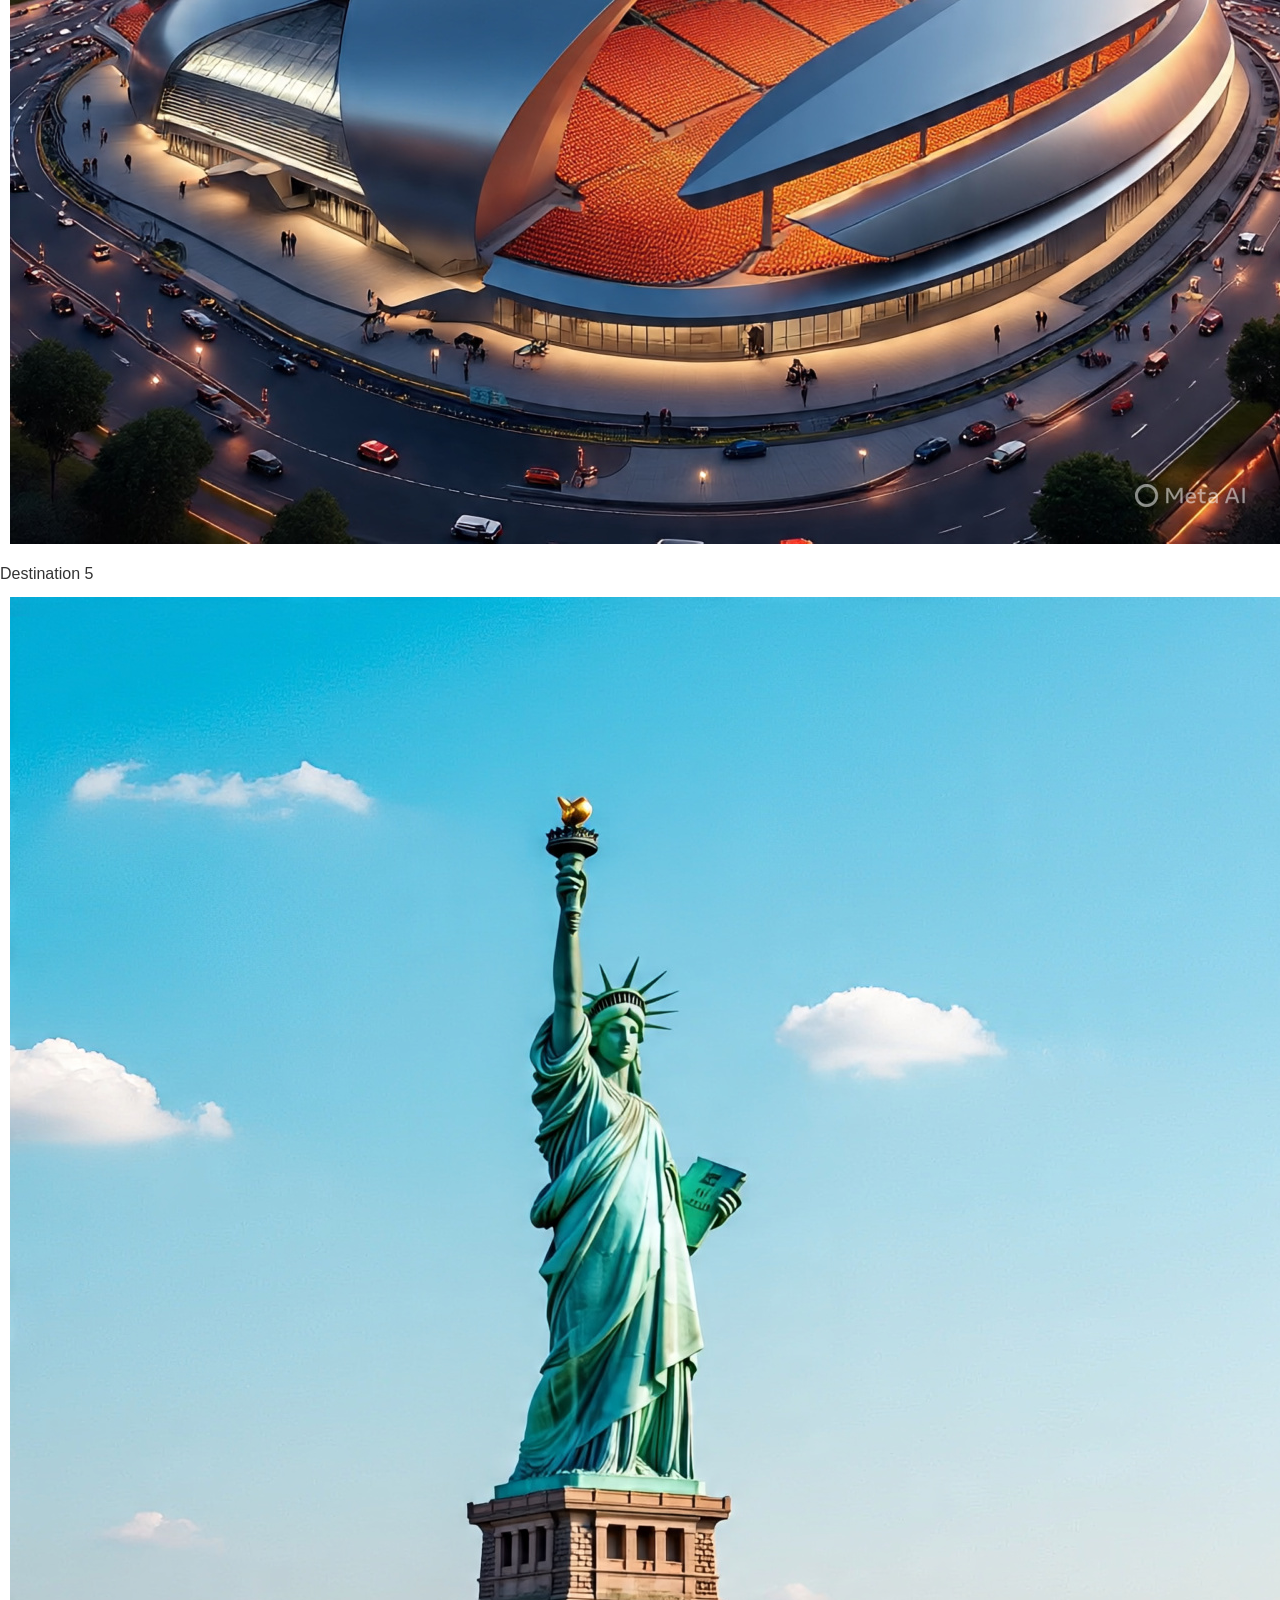
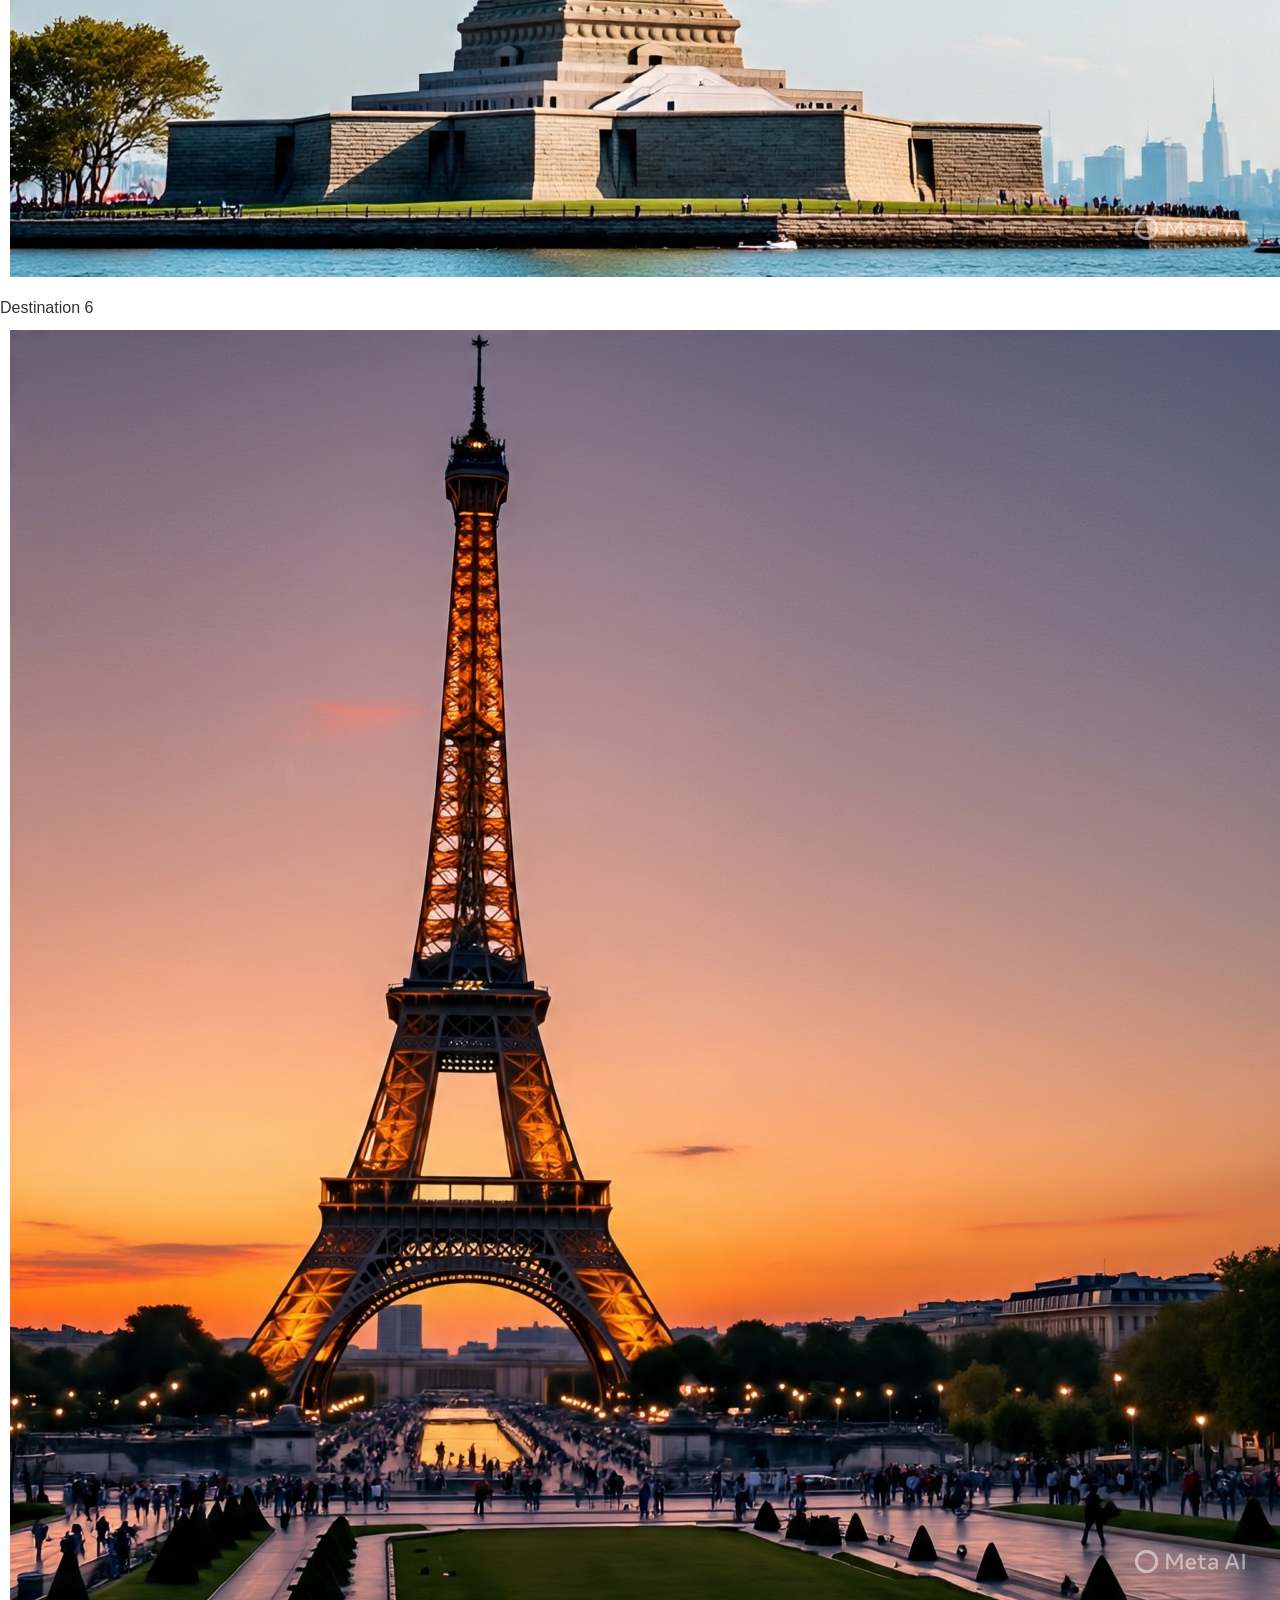
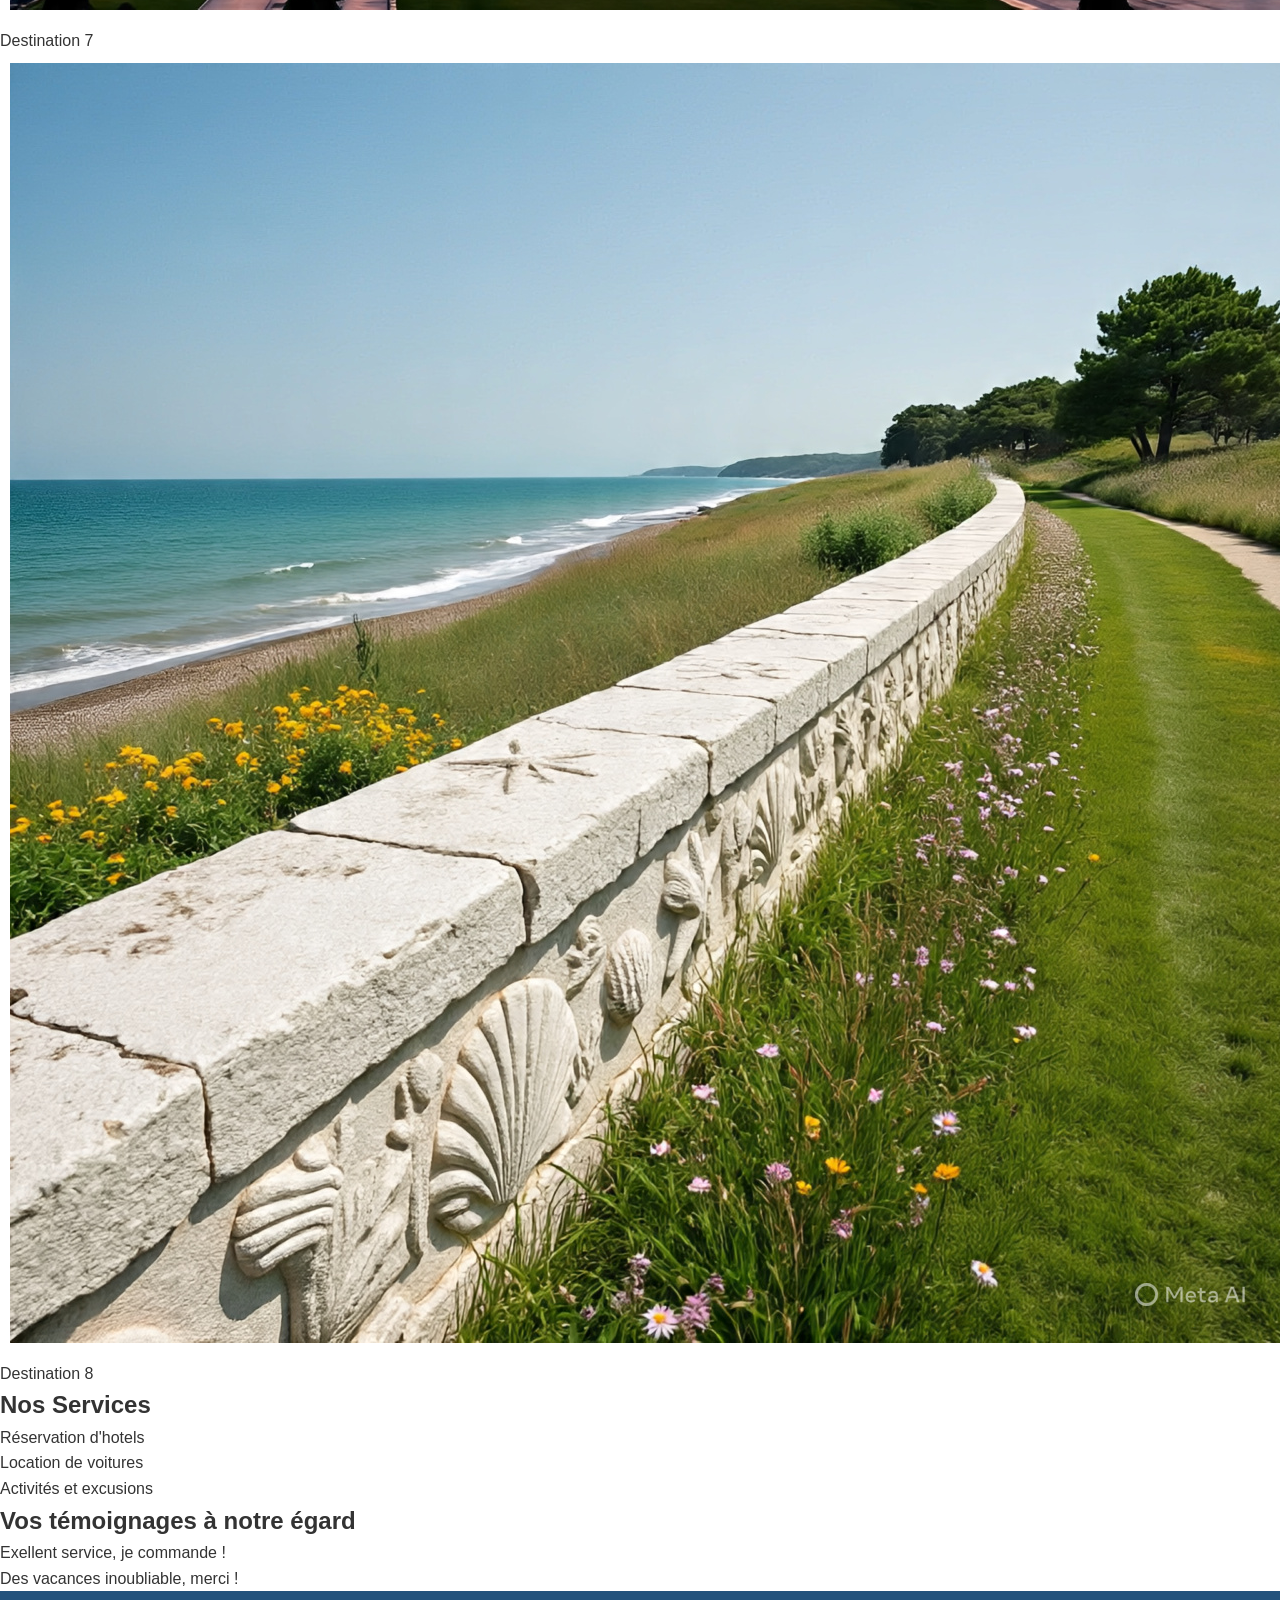
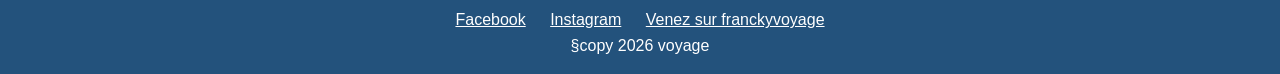
<file: voyage.html>
<!DOCTYPE html>
<html lang="en">
<head>
    <meta charset="UTF-8">
    <meta name="viewport" content="width=device-width, initial-scale=1.0">
    <title>franckyvoyage</title>
    <link rel="stylesheet" href="css/style.css">
</head>
<body>
    <!--entete-->
    <header class="sous">
        <a href="" class="logo">VOyage</a>
        <nav>
            <ul>
                <li>
                    <a href="Apropos.html" class="lien">Apropos</a>
                    <a href="Destinations.html" class="lien">Destinations</a>
                    <a href="Hotels.html" class="lien">Hotels</a>
                    <a href="Activités.html" class="lien">Activités</a>
                    <a href="Contact.html" class="lien">Contact</a>
                </li>
            </ul>
        </nav> 
         <button class="btn"> <a href="Réservez maintenant"></a>Réservez maintenant</button>
    </header>
    <hr>
<br>
    <!--Banniere-->
    <section class="banniere">
        <h1 class="word-wrap">Découvrez nos destinations de reves</h1>
       
    </section>

    <!--Recherche-->
    <section class="recherche">
        <form action="">
            <input type="text" placeholder="Récherche une destination">
            <button>Réchercher</button>
        </form>
    </section>

    <!--Destinations populaires-->
    <section class="destinations">
        <h2>Destinations populaires</h2>
        <ul class="image">
        <li><img src="image/hotel.jpeg" alt="photo">Destination 1</li>
        <li><img src="image/aire.jpeg" alt="photo">Destination 2</li>
        <li><img src="image/avion.jpeg" alt="photo">Destination 3</li>
        <li><img src="image/eau.jpeg" alt="photo">Destination 4</li>
        <li><img src="image/stade.jpeg" alt="photo">Destination 5</li>
        <li><img src="image/paix.jpeg" alt="photo">Destination 6</li>
        <li><img src="image/eifel.jpeg" alt="photo">Destination 7</li>
        <li><img src="image/mer.jpeg" alt="photo">Destination 8</li>
        </ul>
    </section>

    <!--Services-->
    <section class="Services">
        <h2> Nos Services</h2>
        <ul>
            <li>Réservation d'hotels</li>
            <li>Location de voitures</li>
            <li>Activités et excusions</li>
        </ul>
    </section>

    <!--Témoignages-->
    <section class="témoignages">
        <h2>Vos témoignages à notre égard</h2>
        <ul>
            <li>Exellent service, je commande !</li>
            <li>Des vacances inoubliable, merci !</li>
        </ul>
    </section>

    <!--Piéd de page-->
    <footer>
        <ul>
            <li><a href="#">Facebook</a></li>
            <li><a href="#">Instagram</a></li>
            <a href="https://www.francky.com" class="lien">Venez sur franckyvoyage</a>
        </ul>
        <p>§copy 2026 voyage</p>
    </footer>

</body>
</html>
</file>
<file: css/style.css>
*{
    box-sizing: border-box;
    margin: 0;
    padding: 0;
    background-color: none;
   
}


.saq{
    display: flex;
}

.sous {
    background: #23527c;
    color: whitesmoke;
    font-weight: bold;
    font-size: 22px;
    text-align: center;
}

.sous .h1{
    text-align: center;
}
.sep{
    font-size: 40px;
    color: none;
}

.btne{
    padding: auto;
    height: 30px;
    border-radius: 10px;
    
}

body {
    font-family: arial, sans-serif;
    line-height: 1.6;
    color: #333;
    background: linear-gradient(none);
}




/*En-tete*/
header{
    display: flex;
    justify-content: space-between;
    background-color: #23527c;
    padding: 19px 25px;
    text-align: center;
    box-shadow: rgba(0, 0, 0, 0.1) 15px 0 10px 20px;
    
}

header nav li {
    display: flex;
     gap: 25px;
}



header nav li a {
    color: white;
    text-decoration: none; 
     transition: 0.5s;
}
header nav li a:hover {
    text-decoration: underline; 
    font-style: italic;
}

header .logo{
    color: white;
    text-decoration: none;
}


header .btn{
    background-color: white;
    padding: 5px 10px;
    transition: 0.3s;
    border-radius: 15px;
}
header .btn:hover{
    background-color: #337ab7  ;
    color: white;
}
.logo{
    text-decoration: none;
    font-size: 30px;
}
div .logo a:hover{
    text-decoration: none;
}

form{
    font-size: x-large;
    margin: 0 auto;
    border-radius: 30px;
}

button{
    border-radius: 20px;
    
}
button:hover{
    background-color: blueviolet;
}

form h2{
    font-size: x-large;
    text-align: center;
}

textarea{
    border-radius: 30px;
}


input{
    border-radius: 15px;
}








/*Baniere*/
.banniere {
    background-image: linear-gradient(to botom, #333, #555);
    background-size: cover;
    background-position: center;
    height: 10vh;/*réduisez la hauteur à 10vh */
    display: flex;
    justify-content: center;
    color: #fff;
    border: none;

}




.banniere h1{
    font-size: 48px;
    color: #333;
}





/*Recherche*/

.recherche form{
    padding: 8px;
    justify-content: center;
    align-items: center;
}

.recherche input[type="text"] {
    width: auto;
    height: auto;
    padding: 10px;
    font-size: 18px;
    border: 1px solid #ccc;
}
.recherche button{
    background-color: #337ab7;
    color: #fff;
    border: none;
    padding: 10px 15px;
    font-size: 18px;
    cursor: pointer;
    height: none;

}

.recherche button:hover{
    background-color: #23527c;
}

/*Destinations populaire*/
.background-index{
    background-image: url('../image/eifel.jpeg');
    width: 100%;
    height: 100vh;
    background-size: cover;
    background-position: center;
    position: relative;
    animation: changeBackground 10s infinite;
    

}

@keyframes changeBackground{
    0%{
        background-image: url('../image/mer.jpeg');
    }
    33.33%{
        background-image: url('../image/eifel.jpeg');
    }

    66.66%{
        background-image: url('../image/abidjan-vrai.jpg');
    }
    100%{
        background-image: url('../image/paix.jpeg');
    }
}



/*Service*/
.zop{
    display: grid;
    grid-template-columns: repeat(3, 3fr);
    text-align: center;
    justify-content: space-between;
    padding: 5px 25px;

}

.carte{
    

    margin: 40px;
    margin-right: 40px;
    background-color: #fff;
    width: 400px;
    height: 300px;
    border-radius: 20px;
    box-shadow: 0 10px 4px 3px rgba(0, 0, 0, 0.1);

}

.carte p{

    font-size: 20px;
    font-weight: bold;
}
.carte:hover{

}

.carte img{
    border: 0;
    padding: 8px 8px;
    width: 300px;
    height: 200px;
    border-radius: 1px;

}

.carte img:hover{
    transition: all 0.3s ease;
    transform: scale(1.05);

}

/*Témoignage*/
.value{
    padding: 10px 10px;
    
}


/* Pied de page*/
footer{
    background-color: #23527c;
    color: #fff;
    padding: 1em;
    text-align: center;
}

footer li{
    display: inline-block;
    margin-right: 20px;
}

footer a{
    color: #fff;
}

.image {
    overflow: hidden;
}

.image img{
    transition: 0.5s;
    padding: 10px;
    border-radius: 10px;

}

.image img:hover{
    transform: scale(1.2);
}
.vou{
    text-align: center;
    color: #fff;
    font-size: 38px;
    text-decoration: underline;
}
.sei{
    color: #ccc;
}
 
.conteiner{
    max-width: 500px;
    margin: auto;
    padding: 2em;
    display: flex;
    align-items: center;
    gap: 2em;
    height: auto;
    color: #fff;
}

.float-left{
    float: left;
    width: 300px;
    height: auto;
    border-radius: 8px;
    box-shadow: 0 4px 8px rgba(0, 0, 0, 0.1);
    padding: 2px;
}

.puo{
    font-size: 18px;
    font-weight: none;
    font-style: italic;
    padding: 2px;
    margin: 10px;
    
}

.bon{
    padding:  none;
    display: block;
    text-align: left;
    color: greenyellow;
    font-size: 32px;

}
.pon{
    margin: 20px;
}

.guo{
    margin: 10px;
}
h3{
    margin: 10px;
    color: greenyellow;
    font-size: 32px;
}



.pays{
    margin: 20px;
}

.conteneur{
    justify-content: space-around;
    color: #e0e0e0;


}
.element{
    flex-direction: row;
    display: flex;
    background-color: none;
    color: none;
    margin: 10px;
    flex-wrap: wrap;
}

.space{
    background: linear-gradient(black);
    color: aliceblue;
    white-space-collapse: 100px;
    top: 50px;
    left: 50px;
    margin: none;
    padding: 3px;
    border: none;
}
.images-villes {
    display: flex;
    justify-content: space-around;
    padding: 20px;


}
.images-villes img{
    width: 40%;
    height: auto;
    margin: 10px;
}

.images-villes img:hover{
    transform: scale(1.2);
    transition: transform 0.5s;
}

 .conteneur{
    padding: 100px;
    display: flex;
    text-align: center;
    font-size: none;
    background-color: #0A2463;
    color: whitesmoke;
    border-radius: 15px 10px;


}


.conteneur p{
    padding: 4px;
}

/*LES HOTELS DES VILLES*/
.grid{
    background: linear-gradient(to right, #fff, #337ab7);
    
}

.grid-temp{
    display: grid;
    grid-template-columns: repeat(3, 3fr);
    gap: 20px;
    margin: 15px 10px;
}

.grid-temp .partie-texte{
    width: 500px;
    height: 300px;
    padding: 0;
    margin: 0;
    box-shadow: 0 10px 5px 1px rgba(0, 0, 0, 10);
}
/*LES HOTELS DES VILLES*/

.aer img{
    width: 500px;
    height: 500px;
    padding: 10px;
    margin: 0 auto;
    border: solid white 5px;
    border-radius: 30px;
}








.culture{
    text-align: center;
}

.conteneure{
    display: flex;
    margin: 5px;
    padding: 2px;
    justify-content: space-between;
}


.kuo{
    text-align: center;
}
.kou{
    text-align: center;
}


.bodycontact{
    font-family: Arial, Helvetica, sans-serif;
    margin: 0;
    padding: none;
}
.hei{
    background-color: #23527c;
    padding: 20px;
    text-align: center;
    color: white;
}

.hei h1{
    text-align: center;
}

.section{
    padding: 40px 20px;
    border-bottom:5px solid #e0e0e0;
}

.section:nth-child(even){
    background-color: #f9f9f9;

}

form{
    width: 50%;
    margin: none;
}
label{
    display: block;
    margin-bottom: 10px;
}

input, textarea{
    width: 100%;
    padding: 10px;
    margin-bottom: 20px;
    border: 2px solid #ccc;

}

.input[type="sublmit"] {
    background-color: #ccc;
    border: 10px solid blue;
    cursor: pointer;

}

.foot{
    background-color: #23527c;
    color: #fff;
    text-align: center;
    padding: 20px;
}

.sectione{
    background-color: #ccc;
}
.huo{
    color: #fff;
    text-align: center;
}

.dest{
    font-size: 50px;
    padding: 50px;
    text-align: center;
}

.mark{
    padding: none;
    width: none;
    height: auto;
    text-align: center;
    font-weight: bold;
    font-size: 20px;
    color: #fff;
}
.desti{
    justify-content: space-between;
    padding: 30px;
    top: 50%;
    background-color: #23527c;
    font-size: 20px;
}

.desti li{
    text-decoration: none;
    list-style: none;
    color: #e0e0e0;
    gap: 50px;
    display: flex;
    font-size: 20px;
    font-weight: bold;
}
.desti a:hover{
    color: #fff;
    font-style: italic;
    text-decoration: underline;
    
}
.desti a{
    text-decoration: none;
    color: white;
}

.yuop{
    background-image: url('image/eifel.jpeg');
    background-size: cover;
    background-position: center;
    background-repeat: no-repeat;
    height: 100vh;
    margin: 0;
    color: #000;
    font-family: Arial, Helvetica, sans-serif;

   
}

.word-wrap {
    word-wrap: break-word;
    overflow-wrap: break-word;
    font-size: 3.5rem;
    text-align: center;
    color: #fff;
}




/* la page d'asie*/
.louis{
    background-color: #333;
    color: #fff;
    width: 20px;
    padding: 20px;
    height: 20px;
}

video{
    width: 100%;
    height: 25pc;
    border-radius: 25pt;
    border: solid 10px cornflowerblue;
    box-shadow: 10px 5px 6px rgba(0, 0, 0, 10);
}



.apropo{
    background: linear-gradient(black, #23527c);
    color: #f9f9f9;
    border-radius: 18px 10px;
    margin: 0 auto;
}

.charles{
    padding: 80px 40px;
    max-width: 1000px;
    margin: 0 auto;
    color: black;
    background-color: #fff;
    border-top-right-radius: 50px;
    border-top-left-radius: 50px;

}
.charles h4{
    font-size: 2rem;
}

.charles p{
    columns: 2;
    text-align: justify;
    text-justify: inter-word;
    hyphens: auto;
    font-size: 15px;
    font-family: Cambria, Cochin, Georgia, Times, 'Times New Roman', serif;
    
}

h1{
    margin: 5px;
}

.jour{
    font-size: x-large;
    font-family: Arial, Helvetica, sans-serif;
    font-weight: bold;
}


.loup{
    text-align: center;
    display: flex;
    justify-content: space-between;
    background-color: #23527c;
}
.loup ul{
    display: flex;
    gap: 20px;
    padding: 6px;
    font-weight: bold;
}

.loup ul li{
    list-style: none;
    text-align: center;
    font-size: 20px;

}
.loup ul li a{
    text-decoration: none;
    color: #f9f9f9;
}
.loup ul li a:hover{
    text-decoration: underline;
    font-family: Arial, Helvetica, sans-serif;
}
.lum{
    color: #f9f9f9;
}

.xor{
    text-decoration: none;
    font-weight: bold;
    font-size: 10px;

}
.xor:hover{
    color: #fff;
}

.gsp{
    padding:   20px 20px;
    border-radius: 20px 20px;
}

.gsp:hover{
    background-color: #337ab7;
}

.desti{
    background-image: url('../image/desert.jpeg');
    background-attachment: fixed;
    background-size: cover;
    background-repeat: no-repeat;

}

 .bouton{
    text-decoration: none;
    border-color: #23527c;
    border-width: 5px;
    border-style: solid;
    border-radius: 15px;
    border-left-color: red;
    border-right-color: green;
    padding: 2px 3px;
    margin: 10px 10px;
}

/*la partie afrique*/
.africa{
    background-image: url('../image/natumaroc.jpeg');
    background-attachment: fixed;
    background-size: cover;
    background-repeat: no-repeat;
}

.carten{
    background-color: #f9f9f9;
    color: #f9f9f9;
    display: grid;
    grid-template-columns: repeat(3, 3fr);
    justify-content: space-between;
    text-align: center;

}
.imgin{

    background-color: #f9f9f9;
    width: auto;
    height: auto;
    padding: auto;
    color: #000;
    margin: 30px 30px;
    border-radius: 10px 10px;
    box-shadow: 5px 2px 3px rgba(0, 0, 0, 10);
    
}

.imgin img{
    width: 300px;
    height: 300px;
}


main{
    text-align: center;
    color: #fff;
}
main h1{
    color: #000;
    font-size: 2rem;
    font-weight: bold;
    font-family: Georgia, 'Times New Roman', Times, serif;

}

main button{
    padding: 12px 10px;
}

.conteneur{
    background: linear-gradient(to right, #f9f9f9, #0083b0);
    color: #fff;
    text-align: center;
    padding: auto;
    margin: 0;
}


.conteneur img{
    width: 300px;
    height: 200px;
    text-align: center;
    padding: auto;
    border-radius: 15px;
}

.conteneur img:hover{
    transform: scale(1.3) rotate(360deg);
    transition: transform 1s ease-in-out;
    overflow: hidden;

}

.conteneur .element{
    gap: 27px;
}
 .element2 img{
    width: 680px;
    height: 300px;
}


.element3 img{
    width: 500px;
    height: 300px;
}


.element4 img{
    width: 400px;
    height: 300px;
}

.element5 img{
    width: 550px;
    height: 300px;
}

.element6 img{
    width: 200px;
    height: 300px;
}





.futured{
    background-color: white;
    color: black;
    padding: auto;
    margin: 0;
    perspective: 1000px;
    overflow: hidden;
    
    
}

.futured .elemente{
    gap: 20px;
    padding: 20px;
}

.elemente{
    display: grid;
    grid-template-columns: repeat(3, 3fr);
    transition: transform 0.8s cubic-bezier(0.25, 0.46, 0.46, 0.94);
    transform-style: preserve-3d;

}




.elemente .partie-texte{
    width: 500px;
    height: 300px;
    border-radius: 10px;
    background-color: #fff;
    box-shadow: 0 5px 5px 2px rgba(0, 0, 0, 4);

}

.image7 img{
    width: 500px;
    height: 300px;
    border-radius: 10px;
    

}



.image8 img{
    width: 393px;
    height: 300px;
    object-fit: cover;
    transition: transform 0.3s ease;
    border-radius: 10px;

}

.image9 img{
    width: 500px;
    height: 300px;
    border-radius: 10px;
}
.image10 img{
    width: 500px;
    height: 300px;
    border-radius: 10px;

}
.image11 img{
    width: 393px;
    height: 300px;
    object-fit: cover;
    transition: transform 0.3s ease;
    border-radius: 10px;

}

.offres-bouton{
    padding: 10px 10px;
    margin: 7px 7px;
}
.partie-texte p{
    padding: 15px;
    font-size: 15px;
    font-weight: bold;

}

.je-suis{
    background-image: url('../image/57773651-night-view-across-new-york-city-from-midtown-manhattan.jpg');
    background-attachment: fixed;
    background-size: cover;
    background-repeat: no-repeat;
}












.tet{
    font-size: 32px;
    margin-bottom: 20px;
    animation: pulse 2s infinite alternate;
    padding: 2px;
    margin: 3px 3px;

}


.title{
    font-size: 32px;
    margin-bottom: 40px;
    animation: pulse 2s infinite alternate;
    text-align: center;
}
@keyframes pulse {
    0%{Ctransform: scale(1); color: #ffcc00;}
    100%{ color: #fff;}
    
}



/*la partie Afrique*/

.maroc-h1{
    color: #fff;
}



















@media screen and(max-width: 1037px) {
    *{
        position: relative;
    }
    
    header{
        padding: 10px 20px;
    }

       ul{
        flex-direction: column;
        position: absolute;
        background-color: red;
        top: 0;
        left: 0;
        width: 100%;
        height: 100vh;
        display: flex;
        align-items: center;
        justify-content: center;
        backdrop-filter: blur(10px);
    }
}

.grid-temp .image7 img{
    border-color: #ffcc00 10px solid;

}
</file>
